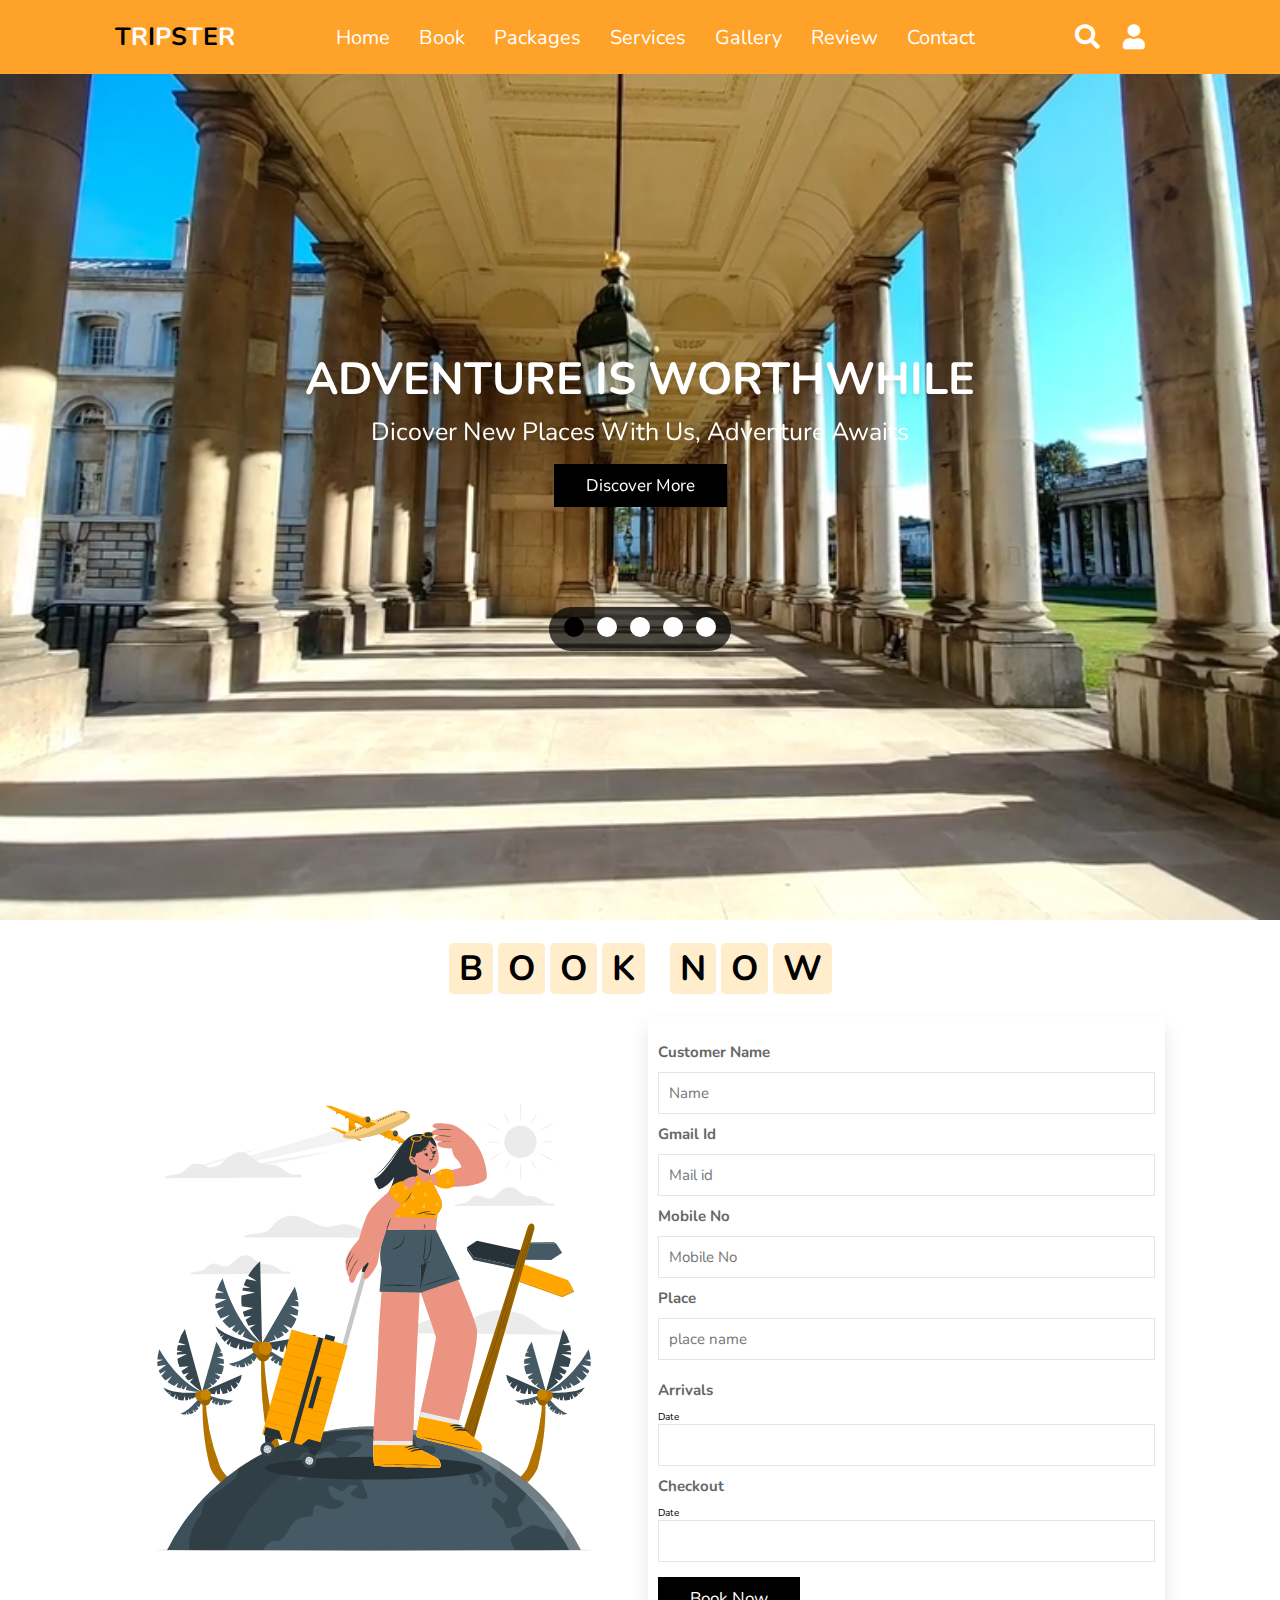
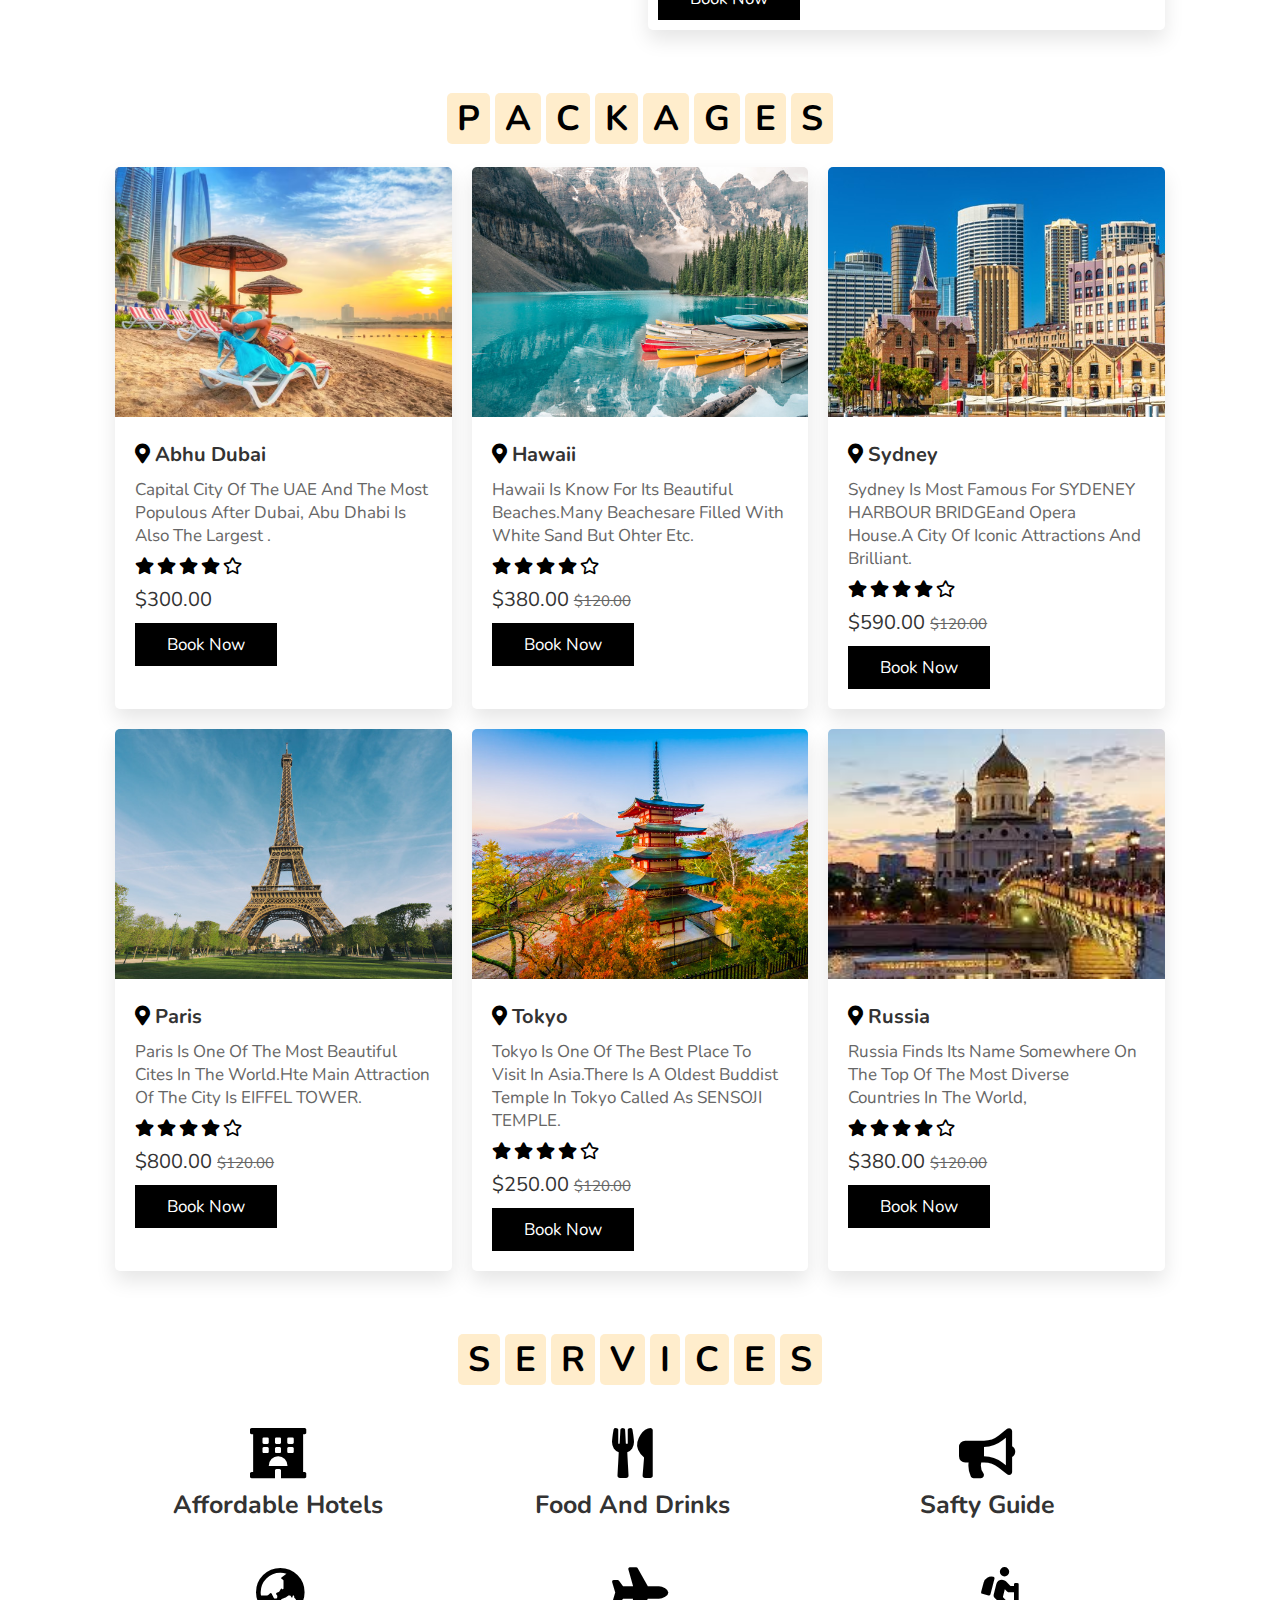
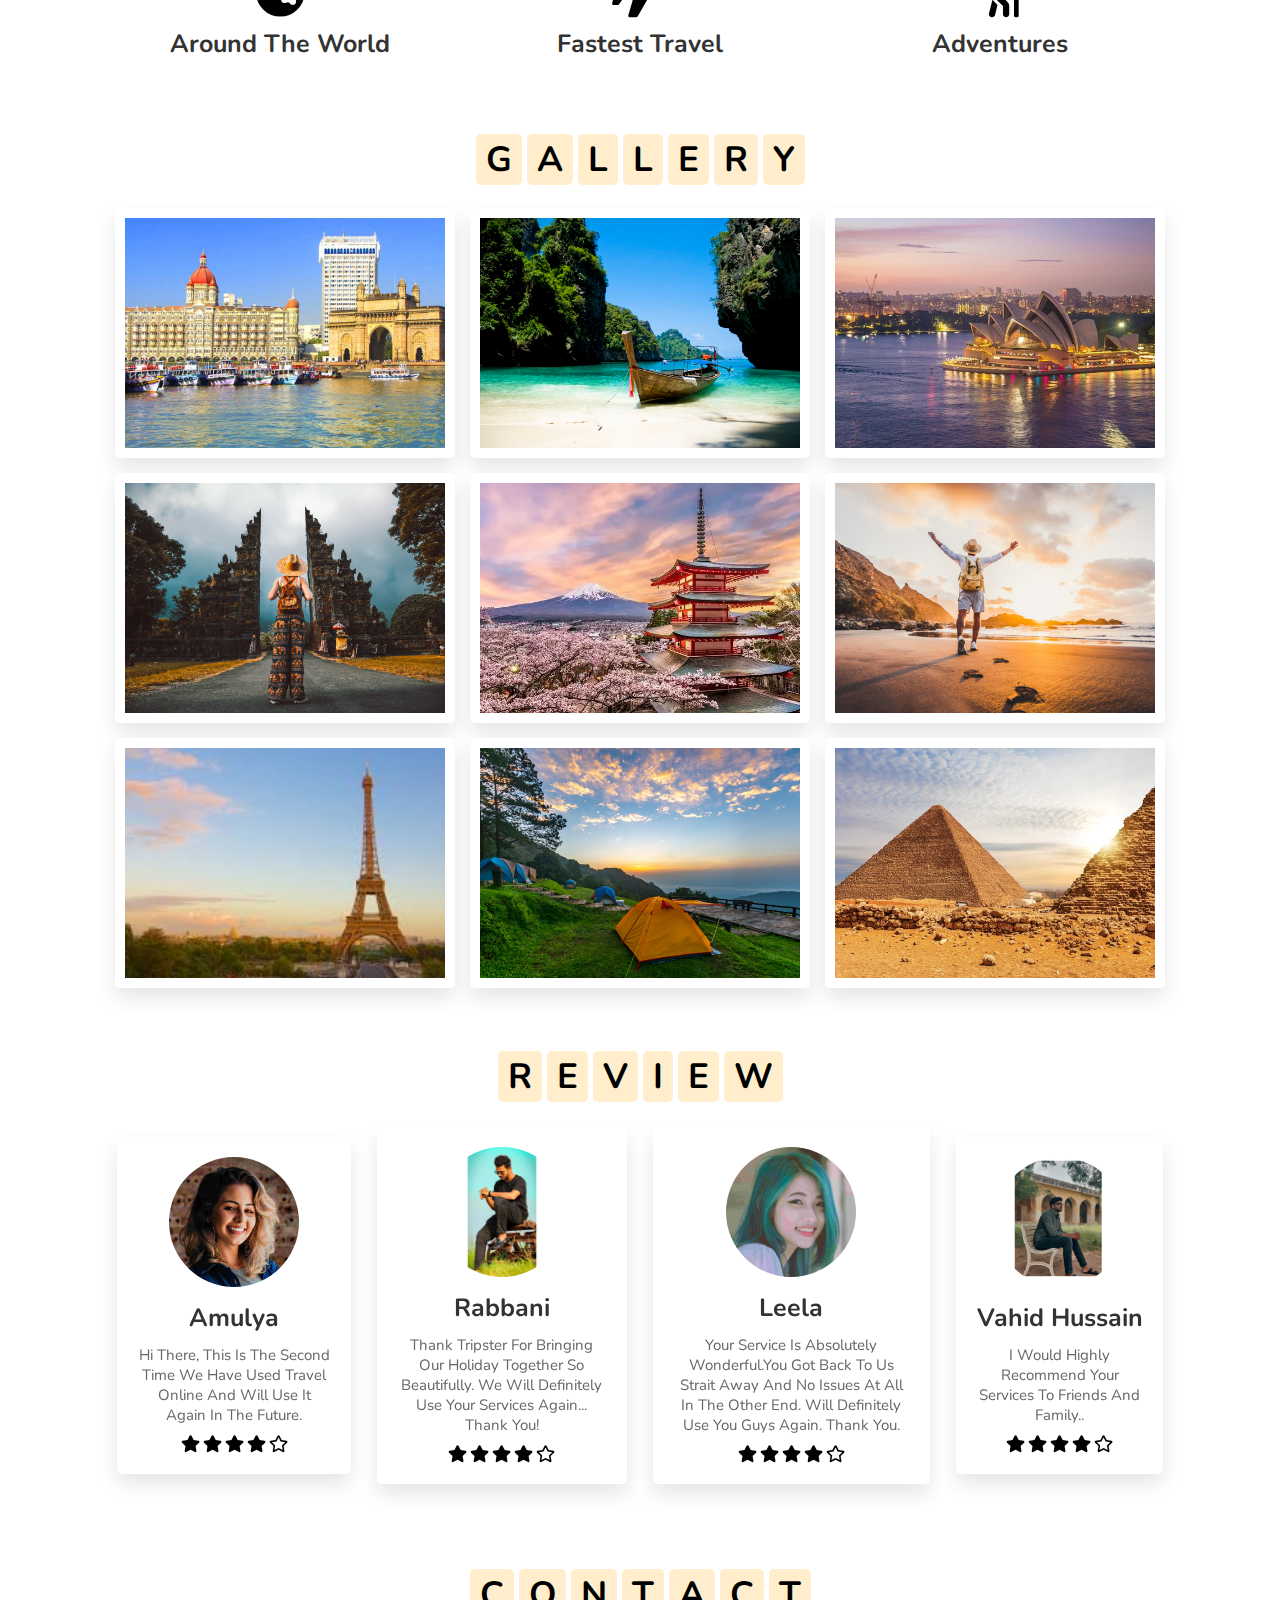
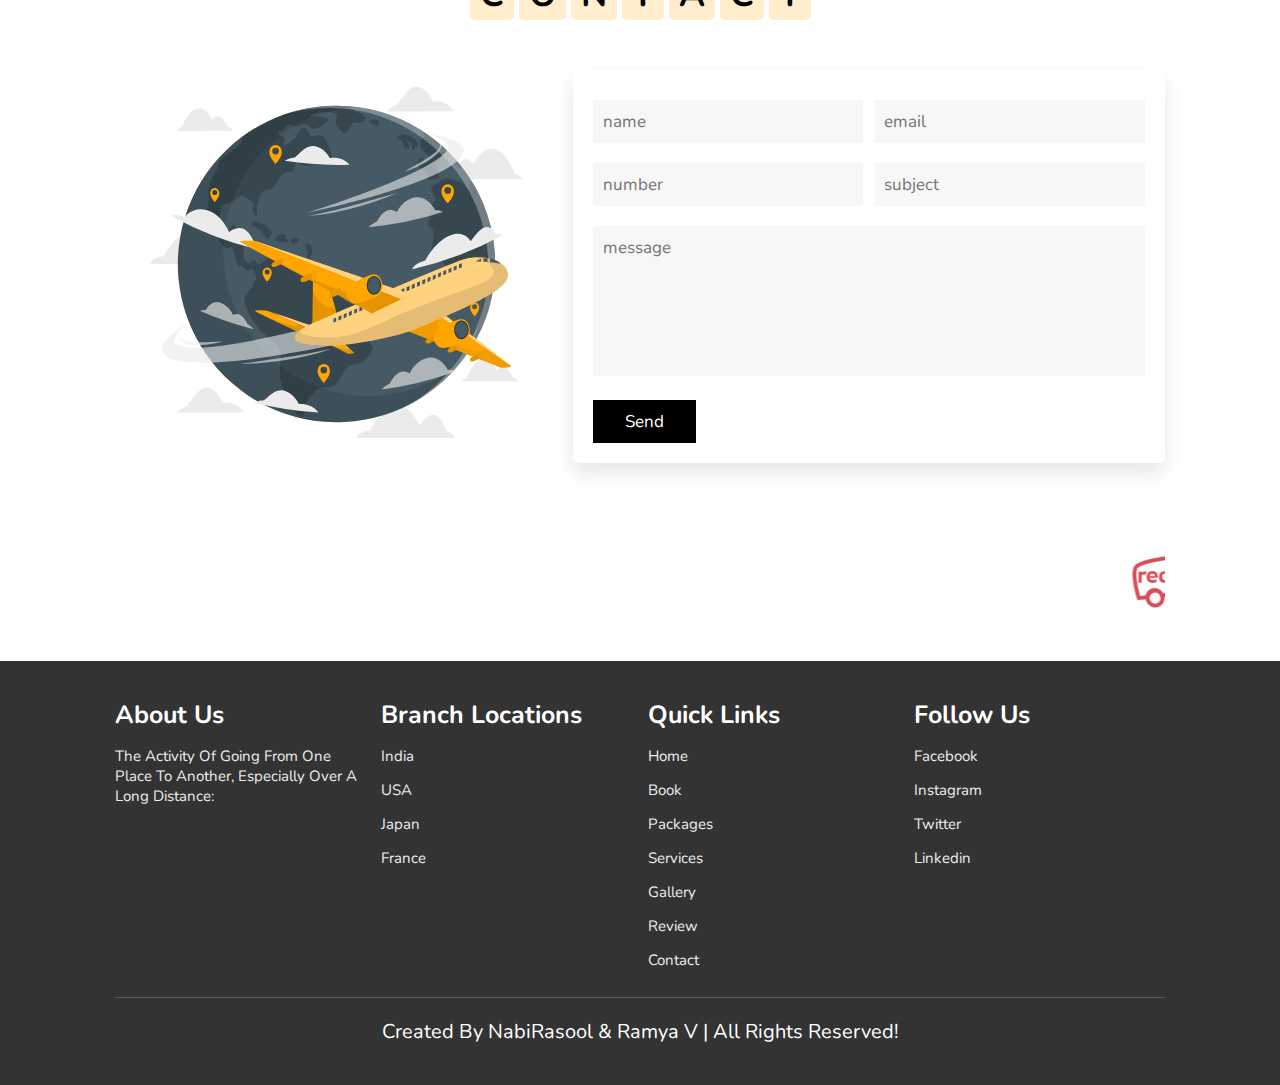
<file: index.html>
<!DOCTYPE html>
<html lang="en">
<head>
    <meta charset="UTF-8">
    <meta name="viewport" content="width=device-width, initial-scale=1.0">
    <title>complete responsive tour and travel agency website design tutorial</title>

    <link rel="stylesheet" href="https://unpkg.com/swiper/swiper-bundle.min.css" />

    <!-- font awesome cdn link  -->
    <link rel="stylesheet" href="https://cdnjs.cloudflare.com/ajax/libs/font-awesome/5.15.3/css/all.min.css">

    <!-- custom css file link  -->
    <link rel="stylesheet" href="css/style.css">

</head>
<body>
    
<div class="look"> 
<!-- header section starts  -->

<header>

    <div id="menu-bar" class="fas fa-bars"></div>

    <a href="#" class="logo"><span>T</span>R<span>I</span>P<span>S</span>T<span>E</span>R</a>

    <nav class="navbar">
        <a href="#home">home</a>
        <a href="#book">book</a>
        <a href="#packages">packages</a>
        <a href="#services">services</a>
        <a href="#gallery">gallery</a>
        <a href="#review">review</a>
        <a href="#contact">contact</a>
    </nav>

    <div class="icons">
        <i class="fas fa-search" id="search-btn"></i>
        <i class="fas fa-user" id="login-btn"></i>
    </div>

    <form action="#book" class="search-bar-container" method="get">
        <input type="search" id="search-bar" placeholder="search here...">
        <label for="search-bar" class="fas fa-search"></label>
    </form>

</header>

<!-- header section ends -->

<!-- login form container  -->






<!-- home section starts  -->

<section class="home" id="home">

    <div class="content">
        <h3>adventure is worthwhile</h3>
        <p>dicover new places with us, adventure awaits</p>
        <a href="#" class="btn">discover more</a>
    </div>

    <div class="controls">
        <span class="vid-btn active" data-src="images/vid-5.mp4"></span>
        <span class="vid-btn" data-src="images/vid-4.mp4"></span>
        <span class="vid-btn" data-src="images/vid-3.mp4"></span>
        <span class="vid-btn" data-src="images/vid-2.mp4"></span>
        <span class="vid-btn" data-src="images/vid-1.mp4"></span>
    </div>

    <div class="video-container">
        <video src="images/vid-5.mp4" id="video-slider" loop autoplay muted></video>
    </div>

</section>

<!-- home section ends -->


<!-- book section starts  -->

<section class="book" id="book">

    <h1 class="heading">
        <span>b</span>
        <span>o</span>
        <span>o</span>
        <span>k</span>
        <span class="space"></span>
        <span>n</span>
        <span>o</span>
        <span>w</span>
    </h1>

    <div class="row">

        <div class="image">
            <img src="images/book-img.svg" alt="">
        </div>

        <form
        action="https://sheetdb.io/api/v1/jwujat046hxol"
        method="POST" id="sheet1">
        
        <div class="inputBox">
          <h3>Customer Name</h3>
          <input type="text" name="data[Customer Name]" placeholder="Name">
          <h3>Gmail Id</h3>
          <input type="text" name="data[Mail Id]" placeholder="Mail id">
          <h3>Mobile No</h3>
          <input type="Number" name="data[Mobile No]" placeholder="Mobile No">
            <h3>Place</h3>
            <input type="text" name="data[Place]" placeholder="place name">
            

        </div>
        <div class="inputBox">
            
          <h3>Arrivals</h3>
          <label>date</label>
          <input name="data[Arrival]" name="date">
          <h3>Checkout</h3>
          <label>date</label>
          <input name="data[Checkout]" name="date">
        </div>

            <button type="submit" class="btn">Book Now</button>
        </form>

    </div>

</section>

<!-- book section ends -->

<!-- packages section starts  -->

<section class="packages" id="packages">

    <h1 class="heading">
        <span>p</span>
        <span>a</span>
        <span>c</span>
        <span>k</span>
        <span>a</span>
        <span>g</span>
        <span>e</span>
        <span>s</span>
    </h1>

    <div class="box-container">

        <div class="box">
            <img src="images/Dubai.avif" alt="">
            <div class="content">
                <h3> <i class="fas fa-map-marker-alt"></i> Abhu Dubai </h3>
                <p>
                  Capital city of the UAE and the most populous after Dubai, Abu Dhabi is also the largest .</p>
                <div class="stars">
                    <i class="fas fa-star"></i>
                    <i class="fas fa-star"></i>
                    <i class="fas fa-star"></i>
                    <i class="fas fa-star"></i>
                    <i class="far fa-star"></i>
                </div>
                <div class="price"> $300.00</div>
                <a href="dubai.html" class="btn">book now</a>
            </div>
        </div>

        <div class="box">
            <img src="images/p-2.jpg" alt="">
            <div class="content">
                <h3> <i class="fas fa-map-marker-alt"></i> hawaii </h3>
                <p>Hawaii is know for its beautiful beaches.Many beachesare filled with white sand but ohter etc.</p>
                <div class="stars">
                    <i class="fas fa-star"></i>
                    <i class="fas fa-star"></i>
                    <i class="fas fa-star"></i>
                    <i class="fas fa-star"></i>
                    <i class="far fa-star"></i>
                </div>
                <div class="price"> $380.00 <span>$120.00</span> </div>
                <a href="Hawai.html" class="btn">book now</a>
            </div>
        </div>

        <div class="box">
            <img src="images/p-3.jpg" alt="">
            <div class="content">
                <h3> <i class="fas fa-map-marker-alt"></i> sydney </h3>
                <p>sydney is most famous for SYDENEY HARBOUR BRIDGEand Opera House.A city of iconic attractions and brilliant.</p>
                <div class="stars">
                    <i class="fas fa-star"></i>
                    <i class="fas fa-star"></i>
                    <i class="fas fa-star"></i>
                    <i class="fas fa-star"></i>
                    <i class="far fa-star"></i>
                </div>
                <div class="price"> $590.00 <span>$120.00</span> </div>
                <a href="sydney.html" class="btn">book now</a>
            </div>
        </div>

        <div class="box">
            <img src="images/p-4.jpg" alt="">
            <div class="content">
                <h3> <i class="fas fa-map-marker-alt"></i> paris </h3>
                <p>Paris is one of the most beautiful cites in the world.hte main attraction of the city is EIFFEL TOWER.</p>
                <div class="stars">
                    <i class="fas fa-star"></i>
                    <i class="fas fa-star"></i>
                    <i class="fas fa-star"></i>
                    <i class="fas fa-star"></i>
                    <i class="far fa-star"></i>
                </div>
                <div class="price"> $800.00 <span>$120.00</span> </div>
                <a href="paris.html" class="btn">book now</a>
            </div>
        </div>

        <div class="box">
            <img src="images/p-5.jpg" alt="">
            <div class="content">
                <h3> <i class="fas fa-map-marker-alt"></i> tokyo </h3>
                <p>Tokyo is one of the best place to visit in Asia.There is a oldest Buddist temple in tokyo called as SENSOJI TEMPLE.</p>
                <div class="stars">
                    <i class="fas fa-star"></i>
                    <i class="fas fa-star"></i>
                    <i class="fas fa-star"></i>
                    <i class="fas fa-star"></i>
                    <i class="far fa-star"></i>
                </div>
                <div class="price"> $250.00 <span>$120.00</span> </div>
                <a href="Tokyo.html" class="btn">book now</a>
            </div>
        </div>

        <div class="box">
            <img src="images/russia.jfif" alt="">
            <div class="content">
                <h3> <i class="fas fa-map-marker-alt"></i> Russia </h3>
                <p>Russia finds its name somewhere on the top of the most diverse countries in the world, </p>
                <div class="stars">
                    <i class="fas fa-star"></i>
                    <i class="fas fa-star"></i>
                    <i class="fas fa-star"></i>
                    <i class="fas fa-star"></i>
                    <i class="far fa-star"></i>
                </div>
                <div class="price"> $380.00 <span>$120.00</span> </div>
                <a href="Russia.html" class="btn">book now</a>
            </div>
        </div>

    </div>

</section>

<!-- packages section ends -->

<!-- services section starts  -->

<section class="services" id="services">

    <h1 class="heading">
        <span>s</span>
        <span>e</span>
        <span>r</span>
        <span>v</span>
        <span>i</span>
        <span>c</span>
        <span>e</span>
        <span>s</span>
    </h1>

    <div class="box-container">

        <div class="box">
            <i class="fas fa-hotel"></i>
            <h3>affordable hotels</h3>
        </div>
        <br>
        <div class="box">
            <i class="fas fa-utensils"></i>
            <h3>food and drinks</h3>
        </div>
        <br>
        <div class="box">
            <i class="fas fa-bullhorn"></i>
            <h3>safty guide</h3>
        </div>
        <br>
        <div class="box">
            <i class="fas fa-globe-asia"></i>
            <h3>around the world</h3>
        </div>
        <br>
        <div class="box">
            <i class="fas fa-plane"></i>
            <h3>fastest travel</h3>
        </div>
        <br>
        <div class="box">
            <i class="fas fa-hiking"></i>
            <h3>adventures</h3>
        </div>

    </div>

</section>

<!-- services section ends -->

<!-- gallery section starts  -->

<section class="gallery" id="gallery">

    <h1 class="heading">
        <span>g</span>
        <span>a</span>
        <span>l</span>
        <span>l</span>
        <span>e</span>
        <span>r</span>
        <span>y</span>
    </h1>

    <div class="box-container">

        <div class="box">
            <img src="images/Taj.jpg" alt="">
            <div class="content">
                <h3>amazing places</h3>
                <p> Mumbai is the capital city of Maharashtra located on the west coast of the Indian peninsula.</p>
                <a href="#" class="btn">see more</a>
            </div>
        </div>
        <div class="box">
            <img src="images/g-2.jpg" alt="">
            <div class="content">
                <h3>amazing places</h3>
                <p>Hawaii is a beautiful island state surrounded by an exquisite body of water and rich in culture</p>
                <a href="https://mumbaitourism.travel/top-places-to-visit-in-mumbai" class="btn">see more</a>
            </div>
        </div>
        <div class="box">
            <img src="images/sydney.jpg" alt="">
            <div class="content">
                <h3>amazing places</h3>
                <p>Sydney is Australia’s gateway to the world. There are so many places to see in this cosmopolitan city.</p>
                <a href="https://www.bookmundi.com/t/top-places-to-visit-in-sydney" class="btn">see more</a>
            </div>
        </div>
        <div class="box">
            <img src="images/g-4.jpg" alt="">
            <div class="content">
                <h3>amazing places</h3>
                <p>A girl who goes on a lot of vacations paid for by guys and posts about it on Instagram.</p>
                <a href="https://timesofindia.indiatimes.com/travel/things-to-do/10-tips-for-girls-going-carry-on-only/articleshow/48881130.cms" class="btn">see more</a>
            </div>
        </div>
        <div class="box">
            <img src="images/tokoyo.webp" alt="">
            <div class="content">
                <h3>amazing places</h3>
                <p>Sensō-JI is Tokyo’s biggest antiquated Buddhist temple and a significant place in Tokyo.</p>
                <a href="https://traveltriangle.com/blog/places-to-visit-in-tokyo-in-summer/" class="btn">see more</a>
            </div>
        </div>
        <div class="box">
            <img src="images/g-6.jpg" alt="">
            <div class="content">
                <h3>amazing places</h3>
                <p> A man travels the world in search of what he needs… and returns home to find it. </p>
                <a href="https://www.nomadicmatt.com/travel-blogs/the-personal-meaning-of-travel/" class="btn">see more</a>
            </div>
        </div>
        <div class="box">
            <img src="images/paris.jpg" alt="" class="paris">
            <div class="content">
                <h3>amazing places</h3>
                <p>Paris is most dense with tourists during the summer months, when the weather is balmy and kids are off school.</p>
                <a href="https://santorinidave.com/best-time-to-visit-paris" class="btn">see more</a>
            </div>
        </div>
        <div class="box">
            <img src="images/g-8.jpg" alt="">
            <div class="content">
                <h3>amazing places</h3>
                <p>The act of traveling : passage. : a journey especially to a distant or unfamiliar place : tour, trip.</p>
                <a href="https://www.merriam-webster.com/dictionary/travel#:~:text=2%20of%202-,noun,often%20used%20in%20plural" class="btn">see more</a>
            </div>
        </div>
        <div class="box">
            <img src="images/g-9.jpg" alt="">
            <div class="content">
                <h3>amazing places</h3>
                <p>ancient Egypt, civilization in northeastern Africa that dates from the 4th millennium BCE.</p>
\                <a href="https://www.britannica.com/place/ancient-Egypt" class="btn">see more</a>
            </div>
        </div>

    </div>

</section>

<!-- gallery section ends -->

<!-- review section starts  -->
<section class="review" id="review">

    <h1 class="heading">
        <span>r</span>
        <span>e</span>
        <span>v</span>
        <span>i</span>
        <span>e</span>
        <span>w</span>
    </h1>


    <div class="swiper-container review-slider">


        <div class="swiper-wrapper">
            <table>
                <tr>
                    <td>
                        <div class="swiper-slide">
                            <div class="box">
                                <img src="images/pic1.png" alt="">
                                <h3>Amulya</h3>
                                <p>Hi there, this is the second time we have used travel online and will use it again in the future.</p>
                                <div class="stars">
                                    <i class="fas fa-star"></i>
                                    <i class="fas fa-star"></i>
                                    <i class="fas fa-star"></i>
                                    <i class="fas fa-star"></i>
                                    <i class="far fa-star"></i>
                                </div>
                            </div>
                        </div>
    
                        
                    </td>
                    <td></td>
                    <td></td>
                    <td></td>
                    <td></td>
                    <td></td>
                    <td></td>
                    <td></td>
                    <td></td>
                    <td></td>
                    <td></td>
                    <td></td>
                    <td></td>
                    <td>
                        <div class="swiper-slide">
                            <div class="box">
                                <img src="images/user1.jpg" alt="">
                                <h3>Rabbani</h3>
                                <p>Thank Tripster for bringing our holiday together so beautifully. We will definitely use your services again... thank you!</p>
                                <div class="stars">
                                    <i class="fas fa-star"></i>
                                    <i class="fas fa-star"></i>
                                    <i class="fas fa-star"></i>
                                    <i class="fas fa-star"></i>
                                    <i class="far fa-star"></i>
                                </div>
                            </div>
                        </div>
                    </td>
                    <td></td>
                    <td></td>
                    <td></td>
                    <td></td>
                    <td></td>
                    <td></td>
                    <td></td>
                    <td></td>
                    <td></td>
                    <td></td>
                    <td></td>
                    <td></td>
                    <td>
                        <div class="swiper-slide">
                            <div class="box">
                                <img src="images/pic3.png" alt="">
                                <h3>Leela</h3>
                                <p>Your service is absolutely wonderful.You got back to us strait away and no issues at all in the other end. Will definitely use you guys again. Thank you.</p>
                                <div class="stars">
                                    <i class="fas fa-star"></i>
                                    <i class="fas fa-star"></i>
                                    <i class="fas fa-star"></i>
                                    <i class="fas fa-star"></i>
                                    <i class="far fa-star"></i>
                                </div>
                            </div>
                        </div>
                    </td>
                    <td></td>
                    <td></td>
                    <td></td>
                    <td></td>
                    <td></td>
                    <td></td>
                    <td></td>
                    <td></td>
                    <td></td>
                    <td></td>
                    <td></td>
                    <td></td>
                    <td>
                        <div class="swiper-slide">
                            <div class="box">
                                <img src="images/88.jpeg" alt="">
                                <h3>Vahid Hussain</h3>
                                <p>I would highly recommend your services to friends and family..</p>
                                <div class="stars">
                                    <i class="fas fa-star"></i>
                                    <i class="fas fa-star"></i>
                                    <i class="fas fa-star"></i>
                                    <i class="fas fa-star"></i>
                                    <i class="far fa-star"></i>
                                </div>
                            </div>
                        </div>
            
                    </td>
                </tr>
            </table>
        </div>
    </div>
  
   

             
               
        
            
           
           
        

    

</section>

<!-- review section ends -->

<!-- contact section starts  -->

<section class="contact" id="contact">
    
    <h1 class="heading">
        <span>c</span>
        <span>o</span>
        <span>n</span>
        <span>t</span>
        <span>a</span>
        <span>c</span>
        <span>t</span>
    </h1>

    <div class="row">

        <div class="image">
            <img src="images/contact-img.svg" alt="">
        </div>

        <form
        action="https://formspree.io/f/xdojrpnl"
        method="POST"
        enctype="multipart/form-data">
        <div class="inputBox">
            <input type="text" placeholder="name" name="text"> 
            <input type="email" placeholder="email" name="Email">
        </div>
        <div class="inputBox">
            <input type="number" placeholder="number" name="number">
            <input type="text" placeholder="subject" name="text">
        </div>
        <textarea placeholder="message" name="message" id="" cols="30" rows="10"></textarea>
       <!-- your other form fields go here -->
      <button type="submit" class="btn">Send</button>
      </form>

    </div>
    
</section>

<!-- contact section ends -->

<!-- brand section  -->
<section class="brand-container">
    <marquee><div class="swiper-container brand-slider">
        <div class="swiper-wrapper">
            <table class="center">
                <tr> 
                    <td></td>
                    <td></td>
                    <td></td>
                    <td></td>
                    <td></td>
                    <td></td>
                    <td></td>
                    <td></td>
                    <td></td>
                    <td></td>
                    <td></td>
                    <td></td>
                    
                    
                    <td><div class="swiper-slide"><img src="images/redbus.png" alt="" class="pict"></div></td>
                            <td></td>
                            <td></td>
                            <td></td>
                            <td></td>
                            <td></td>
                            <td></td>
                            <td></td>
                            <td></td>
                            <td></td>
                            <td></td>
                            <td></td>
                            <td></td>
                    <td><div class="swiper-slide"><img src="images/vande bhartah.webp" alt="" class="pict"></div></td>
                    <td></td>
                    <td></td>
                    <td></td>
                    <td></td>
                    <td></td>
                    <td></td>
                    <td></td>
                    <td></td>
                    <td></td>
                    <td></td>
                    <td></td>
                    <td></td>
                    <td><div class="swiper-slide"><img src="images/Airindia.png" alt="" class="pict"></div></td>
                           <td></td>
                            <td></td>
                            <td></td>
                            <td></td>
                            <td></td>
                            <td></td>
                            <td></td>
                            <td></td>
                            <td></td>
                            <td></td>
                            <td></td>
                            <td></td>
                    <td><div class="swiper-slide"><img src="images/abhibus.jpg" alt="" class="pict-a"></div></td>
                </tr>
            </table>
        </div>
    </div>
       
   
  </marquee>


 

</section>



<!-- footer section  -->

<section class="footer">

    <div class="box-container">

        <div class="box">
            <h3>about us</h3>
            <p>the activity of going from one place to another, especially over a long distance:</p>
        </div>
        <div class="box">
            <h3>branch locations</h3>
            <a href="#">india</a>
            <a href="#">USA</a>
            <a href="#">japan</a>
            <a href="#">france</a>
        </div>
        <div class="box">
            <h3>quick links</h3>
            <a href="#">home</a>
            <a href="#">book</a>
            <a href="#">packages</a>
            <a href="#">services</a>
            <a href="#">gallery</a>
            <a href="#">review</a>
            <a href="#">contact</a>
        </div>
        <div class="box">
            <h3>follow us</h3>
            <a href="https://www.facebook.com/profile.php?id=100086929164848">facebook</a>
            <a href="https://www.instagram.com/calc.technologies/">instagram</a>
            <a href="https://twitter.com/calctechsocial">twitter</a>
            <a href="https://www.linkedin.com/in/calc-technologies-b2649b1a7">linkedin</a>
        </div>
 

    </div>

    <h1 class="credit"> created by  NabiRasool & Ramya V | all rights reserved! </h1>

</section>
















<script src="https://unpkg.com/swiper/swiper-bundle.min.js"></script>

<!-- custom js file link  -->
<script src="script.js"></script>

</body>
<script>
  var form = document.getElementById('sheet1');
  form.addEventListener("submit", e => {
    e.preventDefault();
    fetch(form.action, {
        method : "POST",
        body: new FormData(document.getElementById("sheet1")),
    }).then(
        response => response.json()
    ).then((html) => {
      // you can put any JS code here
      alert('success')
    });
  });
</script>
 <!--Start of Tawk.to Script-->
 <script type="text/javascript">
  var Tawk_API=Tawk_API||{}, Tawk_LoadStart=new Date();
  (function(){
  var s1=document.createElement("script"),s0=document.getElementsByTagName("script")[0];
  s1.async=true;
  s1.src='https://embed.tawk.to/63cf9cc9c2f1ac1e202f4ab3/1gnhfou7n';
  s1.charset='UTF-8';
  s1.setAttribute('crossorigin','*');
  s0.parentNode.insertBefore(s1,s0);
  })();
  </script>
  <!--End of Tawk.to Script-->
</div>
</html>
</file>
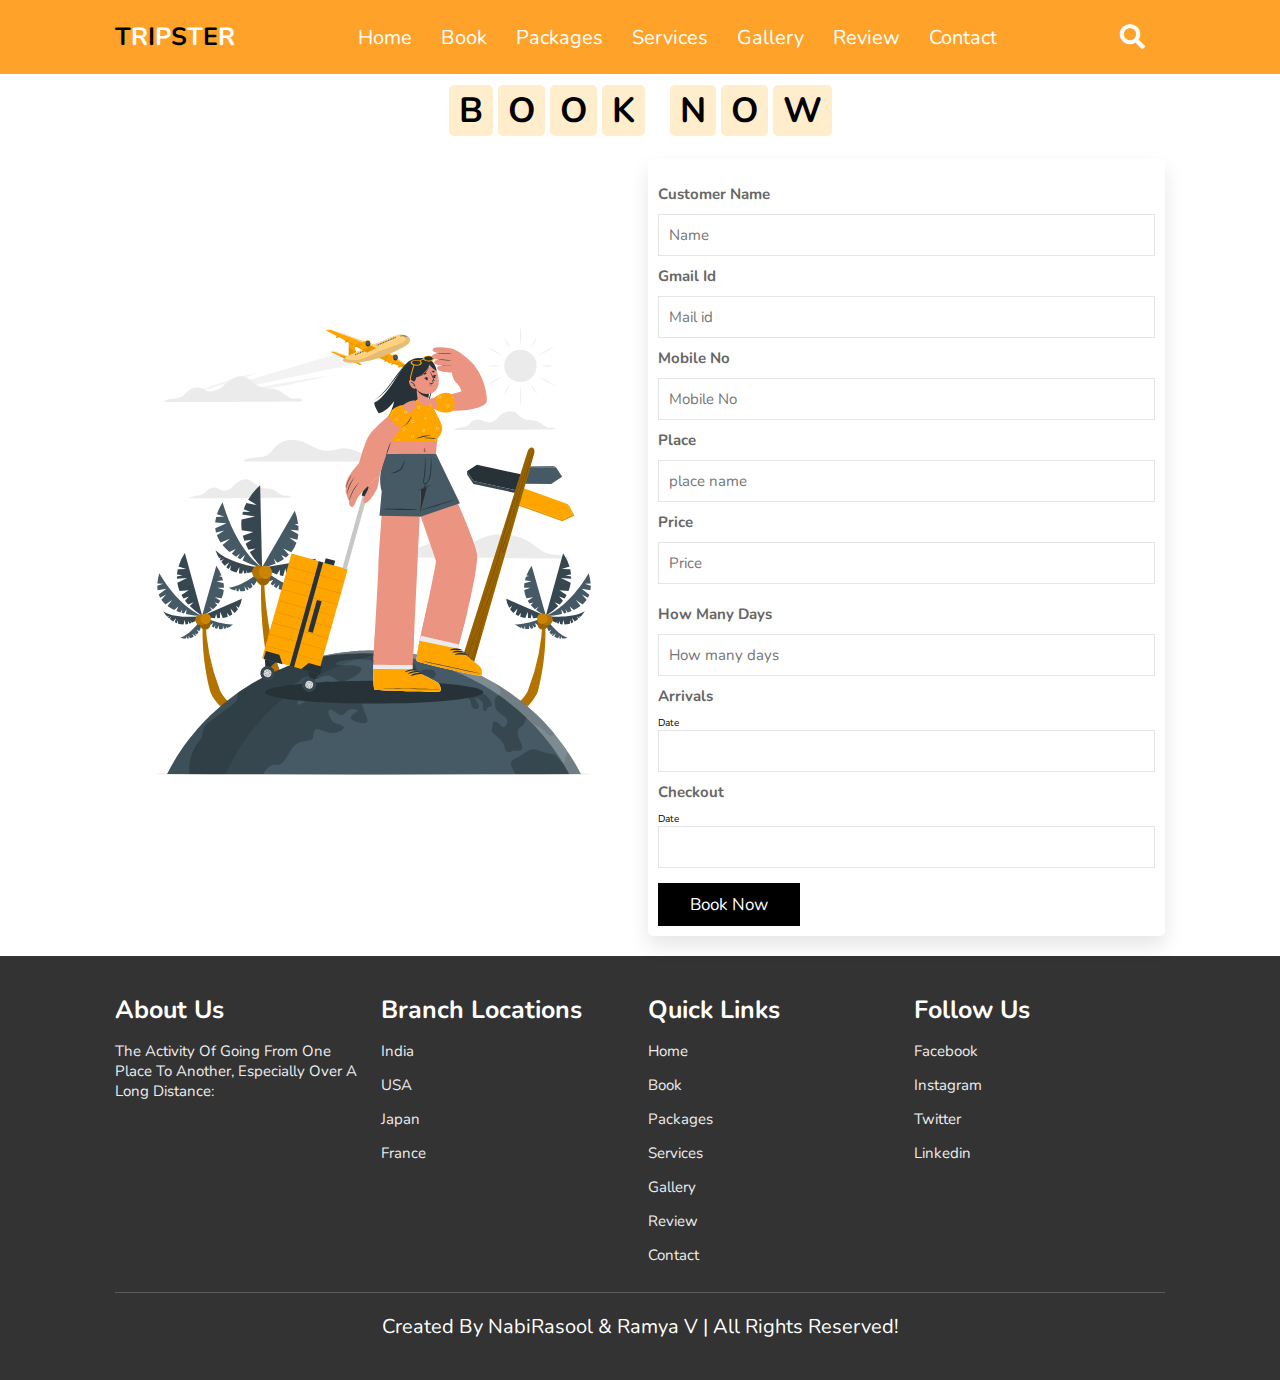
<file: booking.html>
<!DOCTYPE html>
<html lang="en">
<head>
    <meta charset="UTF-8">
    <meta name="viewport" content="width=device-width, initial-scale=1.0">
    <title>complete responsive tour and travel agency website design tutorial</title>

    <link rel="stylesheet" href="https://unpkg.com/swiper/swiper-bundle.min.css" />

    <!-- font awesome cdn link  -->
    <link rel="stylesheet" href="https://cdnjs.cloudflare.com/ajax/libs/font-awesome/5.15.3/css/all.min.css">

    <!-- custom css file link  -->
    <link rel="stylesheet" href="css/style.css">

</head>
<body>
    
<div class="look"> 
<!-- header section starts  -->

<header>

    <div id="menu-bar" class="fas fa-bars"></div>

    <a href="#" class="logo"><span>T</span>R<span>I</span>P<span>S</span>T<span>E</span>R</a>

   <nav class="navbar">
            <a href="index.html">home</a>
            <a href="index.html">book</a>
            <a href="index.html">packages</a>
            <a href="index.html">services</a>
            <a href="index.html">gallery</a>
            <a href="index.html">review</a>
            <a href="index.html">contact</a>
        </nav>

    <div class="icons">
        <i class="fas fa-search" id="search-btn"></i>
    </div>

    <form action="#book" class="search-bar-container" method="get">
        <input type="search" id="search-bar" placeholder="search here...">
        <label for="search-bar" class="fas fa-search"></label>
    </form>

</header>

<!-- header section ends -->
<br>
<br>
<br>
<!-- book section starts  -->

<section class="book" id="book">

    <h1 class="heading">
        <span>b</span>
        <span>o</span>
        <span>o</span>
        <span>k</span>
        <span class="space"></span>
        <span>n</span>
        <span>o</span>
        <span>w</span>
    </h1>

    <div class="row">

        <div class="image">
            <img src="images/book-img.svg" alt="">
        </div>

       <form
        action="https://sheetdb.io/api/v1/jwujat046hxol"
        method="POST" id="sheet1">
        
        <div class="inputBox">
          <h3>Customer Name</h3>
          <input type="text" name="data[Customer Name]" placeholder="Name">
          <h3>Gmail Id</h3>
          <input type="text" name="data[Mail Id]" placeholder="Mail id">
          <h3>Mobile No</h3>
          <input type="Number" name="data[Mobile No]" placeholder="Mobile No">
            <h3>Place</h3>
            <input type="text" name="data[Place]" placeholder="place name">
            <h3>Price</h3>
            <input type="currency
            " name="data[Price]" placeholder="Price">

        </div>
        <div class="inputBox">
            <h3>how many days</h3>
            <input type="number" name="data[How Many days]" placeholder="How many days">
          <h3>Arrivals</h3>
          <label>date</label>
          <input name="data[Arrival]" name="date">
          <h3>Checkout</h3>
          <label>date</label>
          <input name="data[Checkout]" name="date">
        </div>

            <button type="submit" class="btn">Book Now</button>
        </form>

    </div>

</section>

<!-- book section ends -->
      <!-- footer section  -->

      <section class="footer">

        <div class="box-container">
    
            <div class="box">
                <h3>about us</h3>
                <p>the activity of going from one place to another, especially over a long distance:</p>
            </div>
            <div class="box">
                <h3>branch locations</h3>
                <a href="#">india</a>
                <a href="#">USA</a>
                <a href="#">japan</a>
                <a href="#">france</a>
            </div>
            <div class="box">
                <h3>quick links</h3>
                <a href="#">home</a>
                <a href="#">book</a>
                <a href="#">packages</a>
                <a href="#">services</a>
                <a href="#">gallery</a>
                <a href="#">review</a>
                <a href="#">contact</a>
            </div>
            <div class="box">
                <h3>follow us</h3>
                <a href="https://www.facebook.com/profile.php?id=100086929164848">facebook</a>
                <a href="https://www.instagram.com/calc.technologies/">instagram</a>
                <a href="https://twitter.com/calctechsocial">twitter</a>
                <a href="https://www.linkedin.com/in/calc-technologies-b2649b1a7">linkedin</a>
            </div>
     
    
        </div>
    
        <h1 class="credit"> created by  NabiRasool & Ramya V | all rights reserved! </h1>
    
    </section>
</body>
</html>
</file>
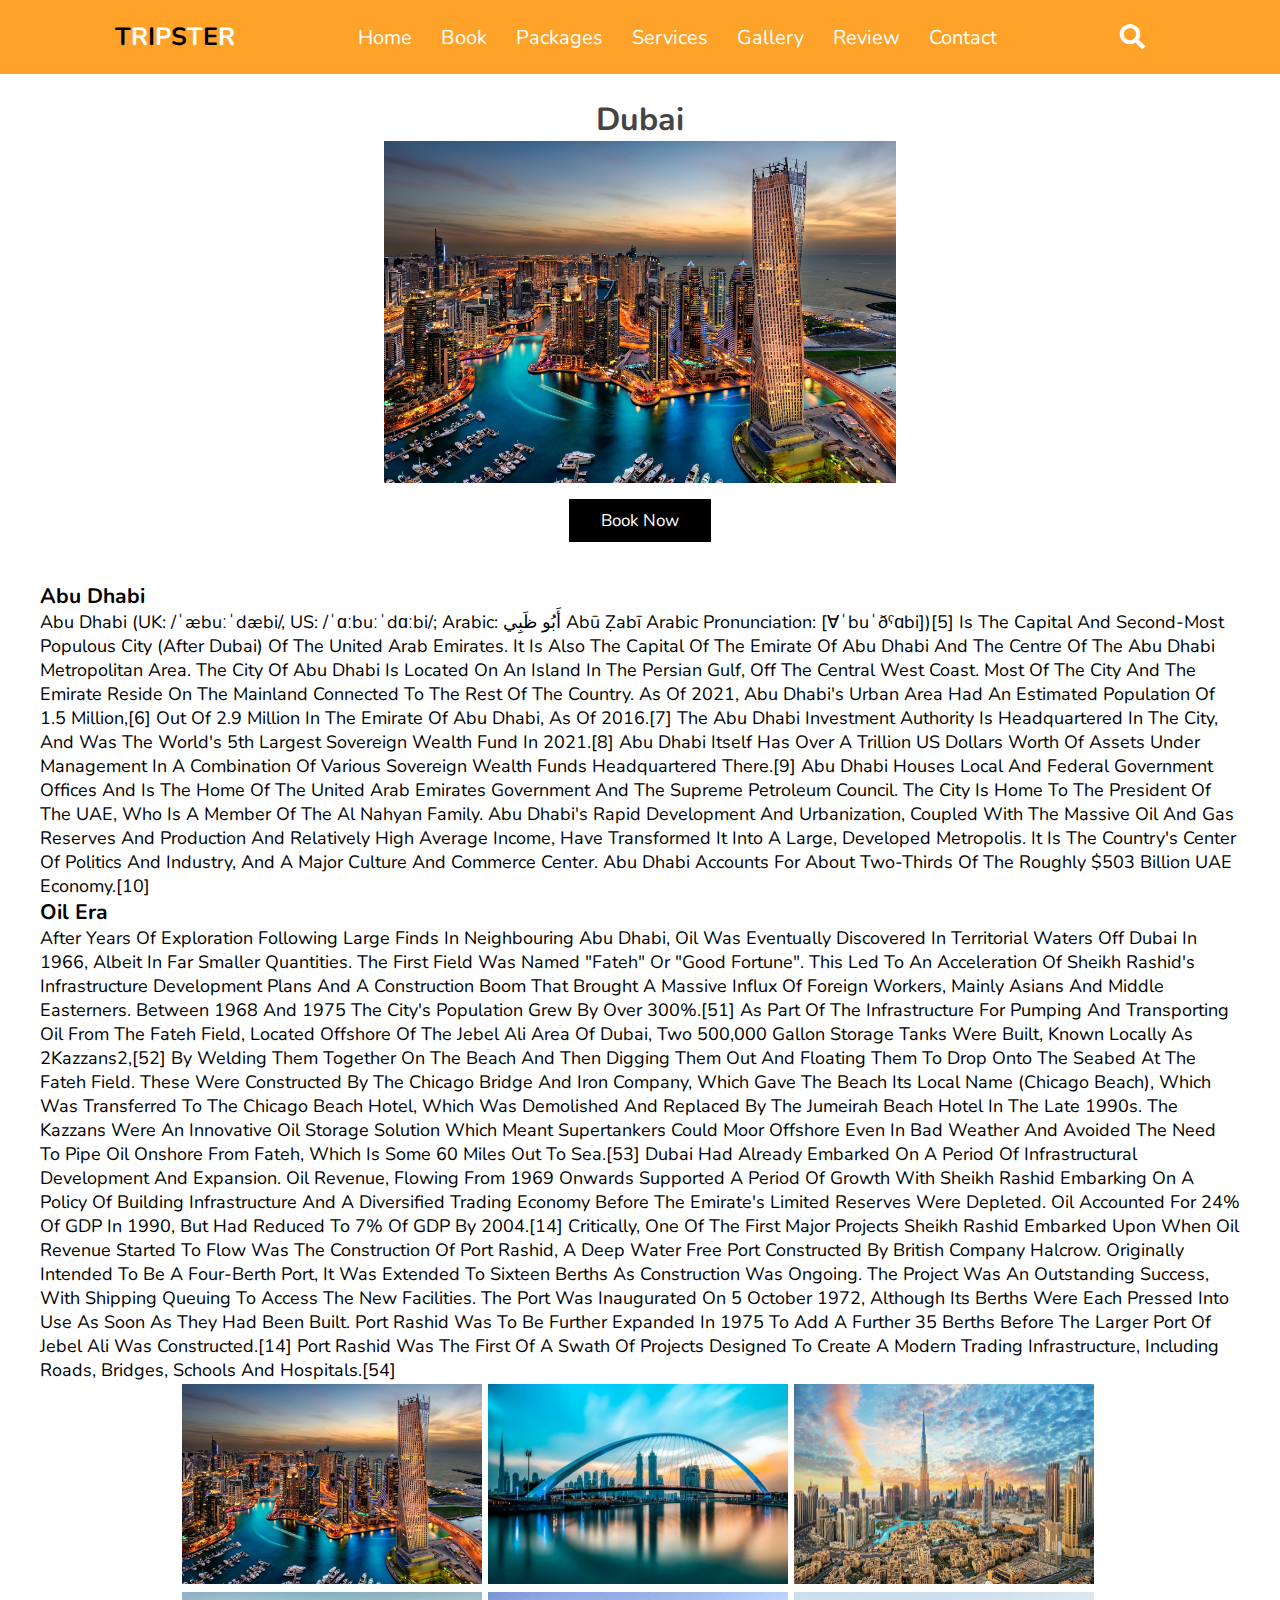
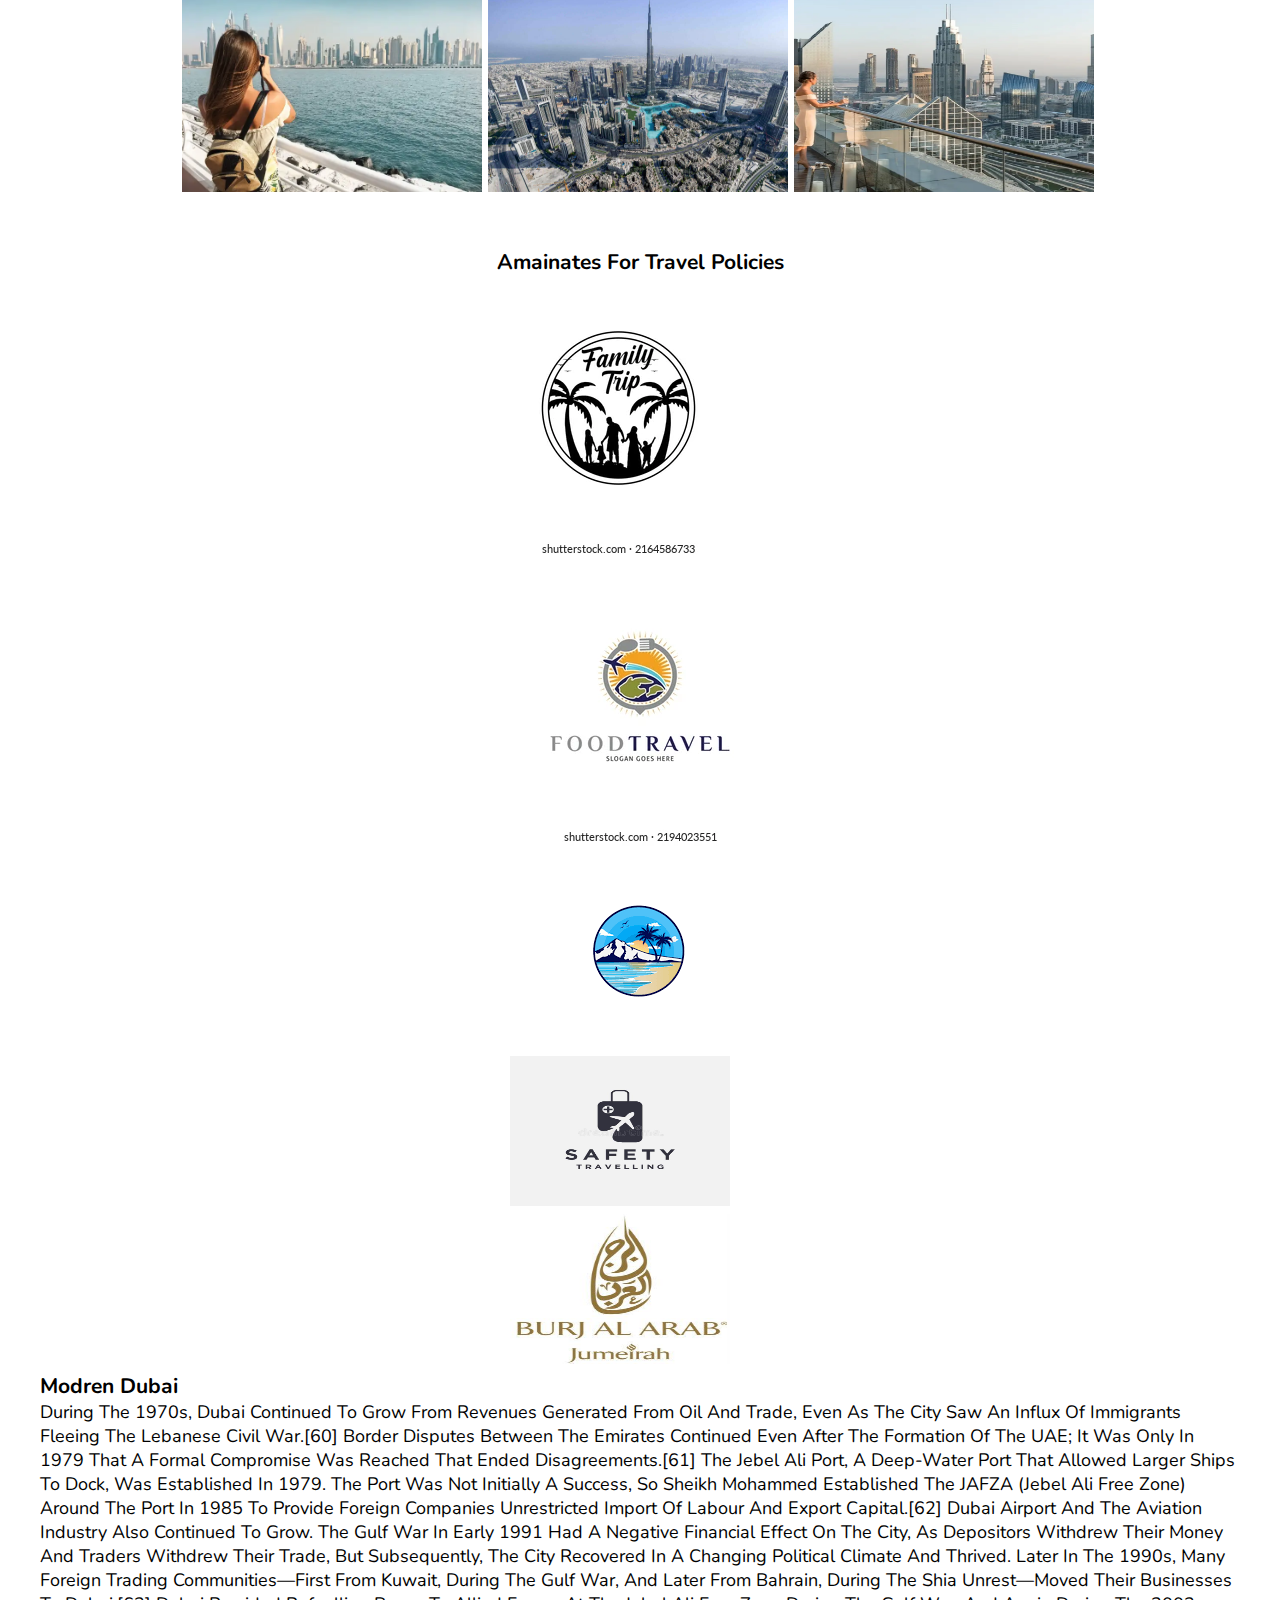
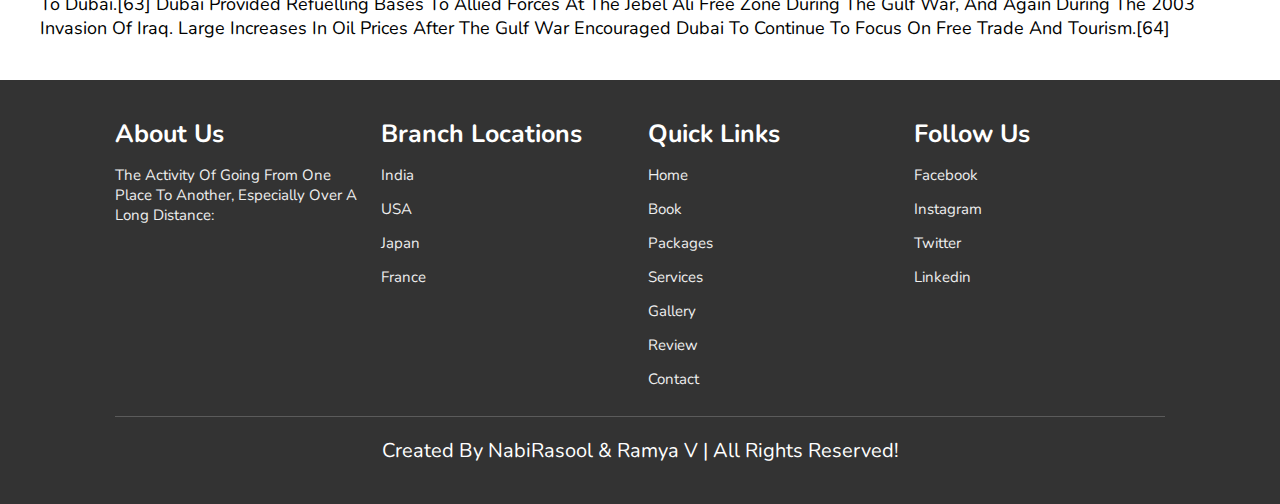
<file: dubai.html>
<!DOCTYPE html>
<html lang="en">
    <head>
        <meta charset="UTF-8">
        <meta name="viewport" content="width=device-width, initial-scale=1.0">
        <title>complete responsive tour and travel agency website design tutorial</title>
    
        <link rel="stylesheet" href="https://unpkg.com/swiper/swiper-bundle.min.css" />
    
        <!-- font awesome cdn link  -->
        <link rel="stylesheet" href="https://cdnjs.cloudflare.com/ajax/libs/font-awesome/5.15.3/css/all.min.css">
    
        <!-- custom css file link  -->
        <link rel="stylesheet" href="css/style.css">
    
    </head>
    <body>
        
    <div class="look"> 
    <!-- header section starts  -->
    
    <header>
    
        <div id="menu-bar" class="fas fa-bars"></div>
    
        <a href="#" class="logo"><span>T</span>R<span>I</span>P<span>S</span>T<span>E</span>R</a>
    
        <nav class="navbar">
            <a href="index.html">home</a>
            <a href="index.html">book</a>
            <a href="index.html">packages</a>
            <a href="index.html">services</a>
            <a href="index.html">gallery</a>
            <a href="index.html">review</a>
            <a href="index.html">contact</a>
        </nav>
    
        <div class="icons">
            <i class="fas fa-search" id="search-btn"></i>
        </div>
    
        <form action="#book" class="search-bar-container" method="get">
            <input type="search" id="search-bar" placeholder="search here...">
            <label for="search-bar" class="fas fa-search"></label>
        </form>
    
    </header>
    </div>
    <br>
    <br>
    <br>
    <br>
    <br>
    <br>
    <br>
    <center>

        <div class="travel">
            <h1><u>Dubai</u></h1>
            <img src="images/12.avif" class="image-hawai">
        </div>
        <a href="booking.html" class="btn">book now</a>
    </center>
    <div class="text">
        <h3>Abu Dhabi</h3>
        <p>Abu Dhabi (UK: /ˈæbuːˈdæbi/, US: /ˈɑːbuːˈdɑːbi/; Arabic: أَبُو ظَبِي Abū Ẓabī Arabic pronunciation: [ɐˈbuˈðˤɑbi])[5] is the capital and second-most populous city (after Dubai) of the United Arab Emirates. It is also the capital of the Emirate of Abu Dhabi and the centre of the Abu Dhabi Metropolitan Area.

            The city of Abu Dhabi is located on an island in the Persian Gulf, off the Central West Coast. Most of the city and the Emirate reside on the mainland connected to the rest of the country. As of 2021, Abu Dhabi's urban area had an estimated population of 1.5 million,[6] out of 2.9 million in the emirate of Abu Dhabi, as of 2016.[7] The Abu Dhabi Investment Authority is headquartered in the city, and was the world's 5th largest sovereign wealth fund in 2021.[8] Abu Dhabi itself has over a trillion US dollars worth of assets under management in a combination of various sovereign wealth funds headquartered there.[9]
            
            Abu Dhabi houses local and federal government offices and is the home of the United Arab Emirates Government and the Supreme Petroleum Council. The city is home to the President of the UAE, who is a member of the Al Nahyan family. Abu Dhabi's rapid development and urbanization, coupled with the massive oil and gas reserves and production and relatively high average income, have transformed it into a large, developed metropolis. It is the country's center of politics and industry, and a major culture and commerce center. Abu Dhabi accounts for about two-thirds of the roughly $503 billion UAE economy.[10]
        </p>
        <h3>Oil era</h3>
        <p>After years of exploration following large finds in neighbouring Abu Dhabi, oil was eventually discovered in territorial waters off Dubai in 1966, albeit in far smaller quantities. The first field was named "Fateh" or "good fortune". This led to an acceleration of Sheikh Rashid's infrastructure development plans and a construction boom that brought a massive influx of foreign workers, mainly Asians and Middle easterners. Between 1968 and 1975 the city's population grew by over 300%.[51]

            As part of the infrastructure for pumping and transporting oil from the Fateh field, located offshore of the Jebel Ali area of Dubai, two 500,000 gallon storage tanks were built, known locally as 2Kazzans2,[52] by welding them together on the beach and then digging them out and floating them to drop onto the seabed at the Fateh field. These were constructed by the Chicago Bridge and Iron Company, which gave the beach its local name (Chicago Beach), which was transferred to the Chicago Beach Hotel, which was demolished and replaced by the Jumeirah Beach Hotel in the late 1990s. The Kazzans were an innovative oil storage solution which meant supertankers could moor offshore even in bad weather and avoided the need to pipe oil onshore from Fateh, which is some 60 miles out to sea.[53]
            
            Dubai had already embarked on a period of infrastructural development and expansion. Oil revenue, flowing from 1969 onwards supported a period of growth with Sheikh Rashid embarking on a policy of building infrastructure and a diversified trading economy before the emirate's limited reserves were depleted. Oil accounted for 24% of GDP in 1990, but had reduced to 7% of GDP by 2004.[14]
            
            Critically, one of the first major projects Sheikh Rashid embarked upon when oil revenue started to flow was the construction of Port Rashid, a deep water free port constructed by British company Halcrow. Originally intended to be a four-berth port, it was extended to sixteen berths as construction was ongoing. The project was an outstanding success, with shipping queuing to access the new facilities. The port was inaugurated on 5 October 1972, although its berths were each pressed into use as soon as they had been built. Port Rashid was to be further expanded in 1975 to add a further 35 berths before the larger port of Jebel Ali was constructed.[14]
            
            Port Rashid was the first of a swath of projects designed to create a modern trading infrastructure, including roads, bridges, schools and hospitals.[54]
        </p>
        <center>
            <table>
                <tr>
                    <td><img src="images/12.avif"  height="200px" width="300px"></td>
                    <td></td>
                    <td></td>
                    <td><img src="images/13.jpg" height="200px" width="300px" ></td>
                    <td></td>
                    <td></td>
                    <td><img src="images/14.jpg" height="200px" width="300px" ></td>
                    <td></td>
                    <td></td>
                    <tr>
                        <td><img src="images/15.jpg" height="200px" width="300px" ></td>
                        <td></td>
                        <td></td>
                        <td><img src="images/16.jpg" height="200px" width="300px" ></td>
                        <td></td>
                        <td></td>
                       <td><img src="images/17.jpg" height="200px" width="300px" ></td>
                    </tr>
                </tr>
            </table>
        </center>
        <br>
        <br>
        <h3 class="good">Amainates for travel policies</h3>
        <center>
            
        <table>
            <tr>
                <td><img src="images/family.webp" alt="" class="image1"></td>
            </tr>
            <tr>
                <td><img src="images/food2.webp" alt="" class="image1"></td>

            </tr>
            <tr>
                <td><img src="images/culture.png" alt="" class="image1"></td>
            </tr>
            <tr>
                <td><img src="images/safety2.jpg" height="150px" width="220px"></td>
            </tr>
            <tr>
                <td><img src="images/hotel.jpg" height="150px" width="220px"></td>
            </tr>
        </table>
        </center>
        <h3>Modren Dubai</h3>
        <p>During the 1970s, Dubai continued to grow from revenues generated from oil and trade, even as the city saw an influx of immigrants fleeing the Lebanese civil war.[60] Border disputes between the emirates continued even after the formation of the UAE; it was only in 1979 that a formal compromise was reached that ended disagreements.[61] The Jebel Ali port, a deep-water port that allowed larger ships to dock, was established in 1979. The port was not initially a success, so Sheikh Mohammed established the JAFZA (Jebel Ali Free Zone) around the port in 1985 to provide foreign companies unrestricted import of labour and export capital.[62] Dubai airport and the aviation industry also continued to grow.

            The Gulf War in early 1991 had a negative financial effect on the city, as depositors withdrew their money and traders withdrew their trade, but subsequently, the city recovered in a changing political climate and thrived. Later in the 1990s, many foreign trading communities—first from Kuwait, during the Gulf War, and later from Bahrain, during the Shia unrest—moved their businesses to Dubai.[63] Dubai provided refuelling bases to allied forces at the Jebel Ali Free Zone during the Gulf War, and again during the 2003 Invasion of Iraq. Large increases in oil prices after the Gulf War encouraged Dubai to continue to focus on free trade and tourism.[64]</p>
    </div>
    <!-- footer section  -->

<section class="footer">

    <div class="box-container">

        <div class="box">
            <h3>about us</h3>
            <p>the activity of going from one place to another, especially over a long distance:</p>
        </div>
        <div class="box">
            <h3>branch locations</h3>
            <a href="#">india</a>
            <a href="#">USA</a>
            <a href="#">japan</a>
            <a href="#">france</a>
        </div>
        <div class="box">
            <h3>quick links</h3>
            <a href="#">home</a>
            <a href="#">book</a>
            <a href="#">packages</a>
            <a href="#">services</a>
            <a href="#">gallery</a>
            <a href="#">review</a>
            <a href="#">contact</a>
        </div>
        <div class="box">
            <h3>follow us</h3>
            <a href="https://www.facebook.com/profile.php?id=100086929164848">facebook</a>
            <a href="https://www.instagram.com/calc.technologies/">instagram</a>
            <a href="https://twitter.com/calctechsocial">twitter</a>
            <a href="https://www.linkedin.com/in/calc-technologies-b2649b1a7">linkedin</a>
        </div>
 

    </div>

    <h1 class="credit"> created by  NabiRasool & Ramya V | all rights reserved! </h1>

</section>
</body>
</html>
</file>
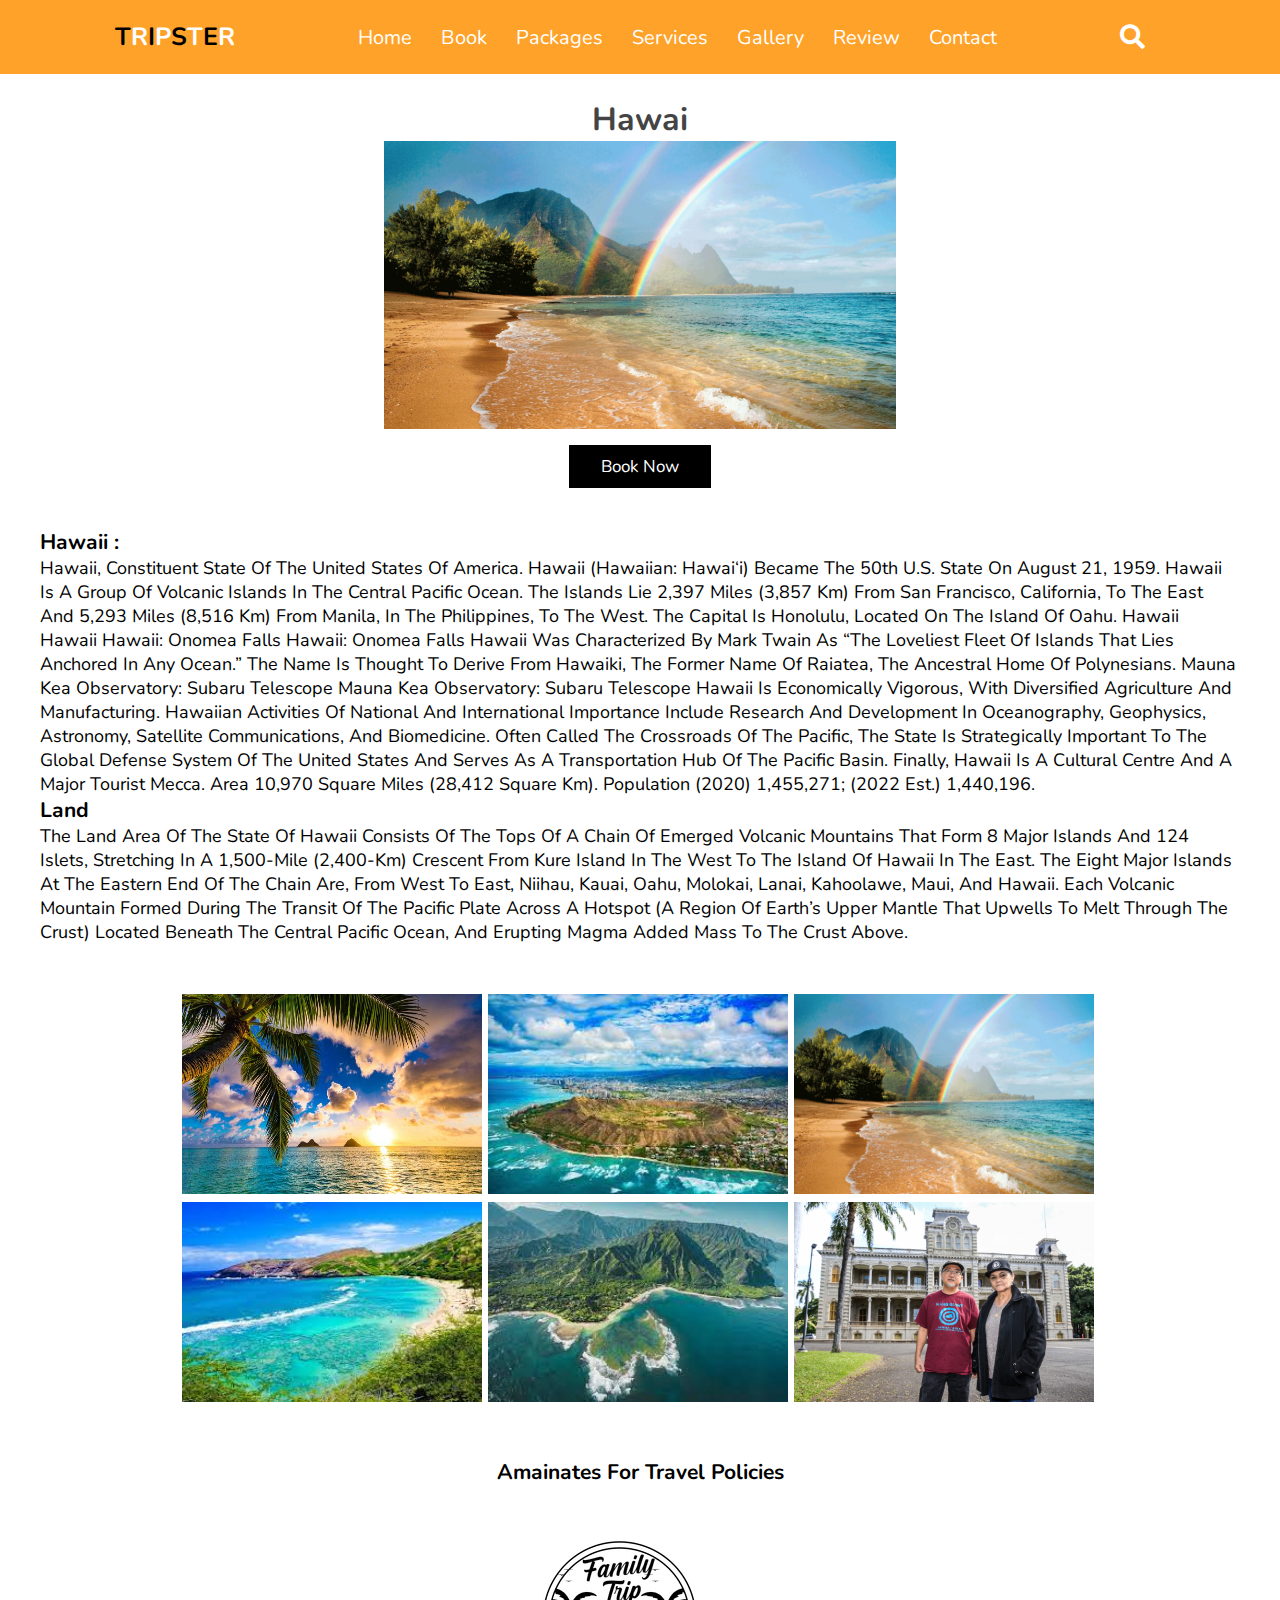
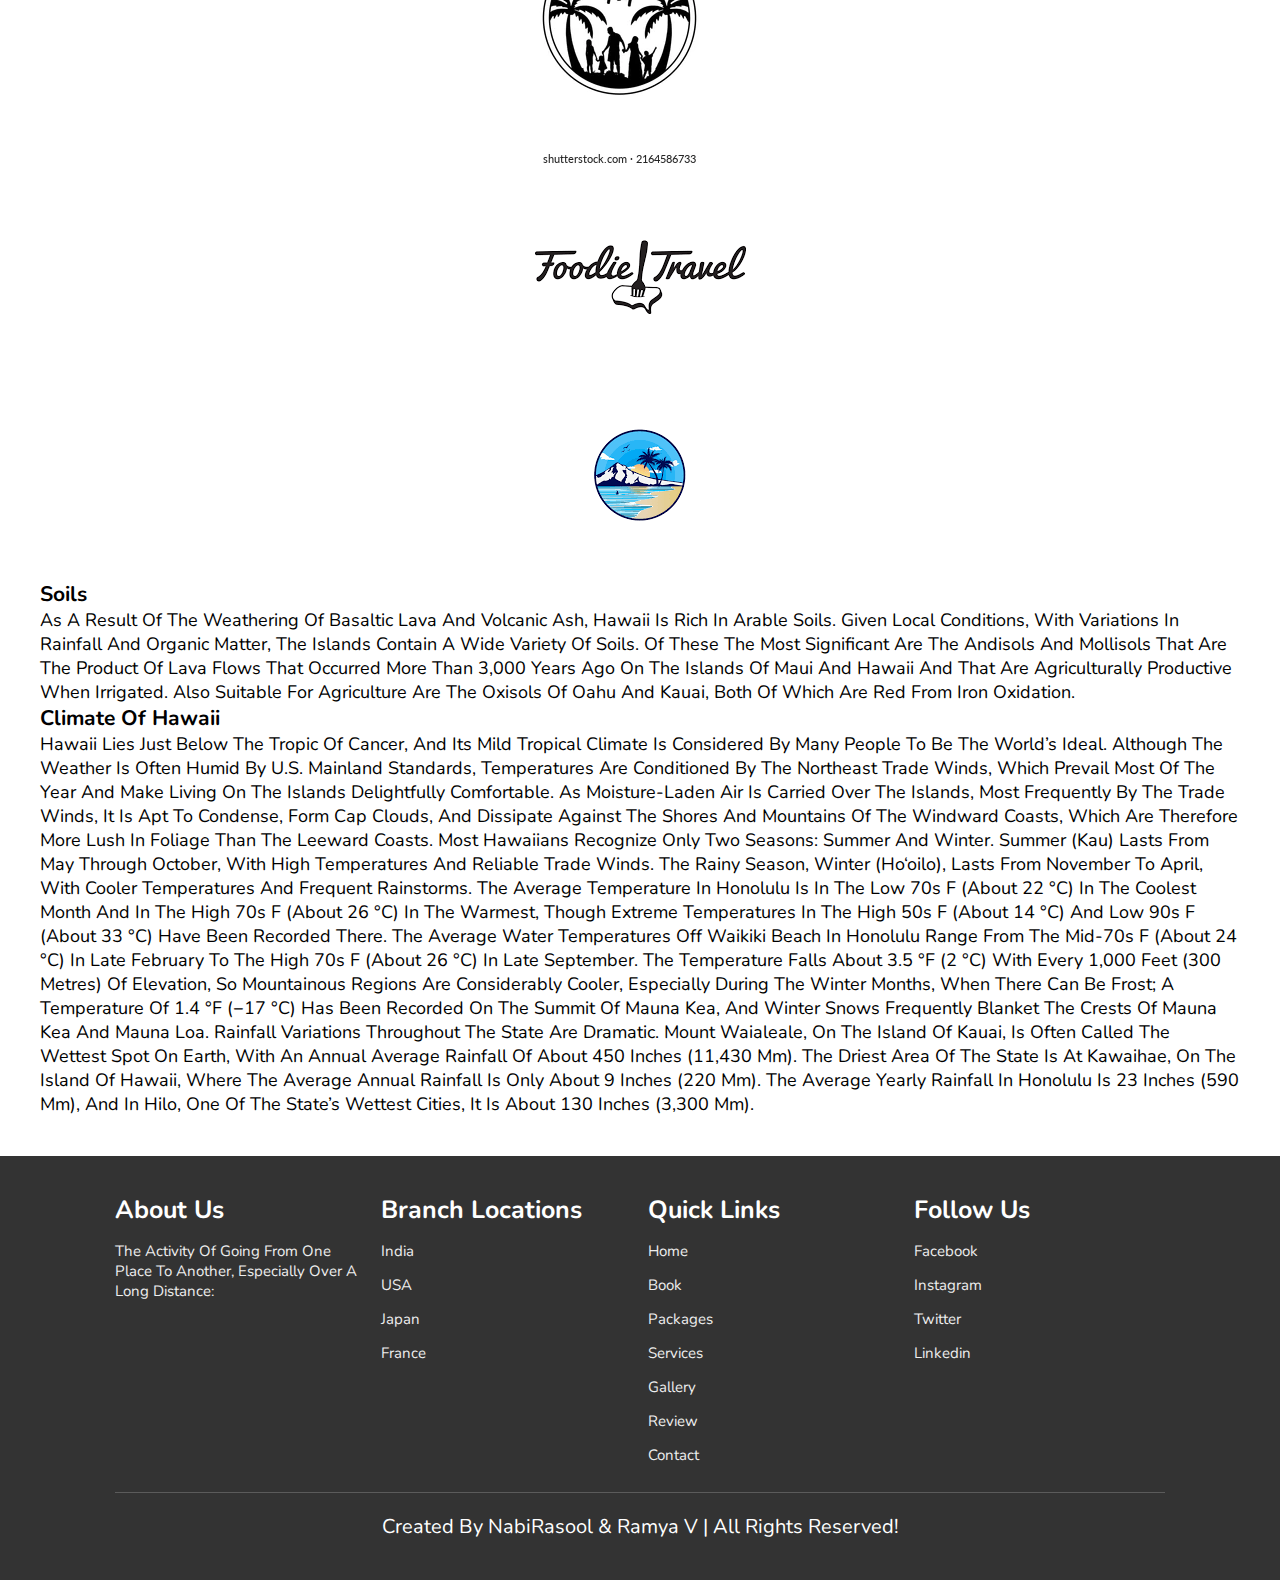
<file: Hawai.html>
<!DOCTYPE html>
<html lang="en">
    <head>
        <meta charset="UTF-8">
        <meta name="viewport" content="width=device-width, initial-scale=1.0">
        <title>complete responsive tour and travel agency website design tutorial</title>
    
        <link rel="stylesheet" href="https://unpkg.com/swiper/swiper-bundle.min.css" />
    
        <!-- font awesome cdn link  -->
        <link rel="stylesheet" href="https://cdnjs.cloudflare.com/ajax/libs/font-awesome/5.15.3/css/all.min.css">
    
        <!-- custom css file link  -->
        <link rel="stylesheet" href="css/style.css">
    
    </head>
    <body>
        
    <div class="look"> 
    <!-- header section starts  -->
    
    <header>
    
        <div id="menu-bar" class="fas fa-bars"></div>
    
        <a href="#" class="logo"><span>T</span>R<span>I</span>P<span>S</span>T<span>E</span>R</a>
    
        <nav class="navbar">
            <a href="index.html">home</a>
            <a href="index.html">book</a>
            <a href="index.html">packages</a>
            <a href="index.html">services</a>
            <a href="index.html">gallery</a>
            <a href="index.html">review</a>
            <a href="index.html">contact</a>
        </nav>
    
        <div class="icons">
            <i class="fas fa-search" id="search-btn"></i>
        </div>
    
        <form action="#book" class="search-bar-container" method="get">
            <input type="search" id="search-bar" placeholder="search here...">
            <label for="search-bar" class="fas fa-search"></label>
        </form>
    
    </header>
    </div>
    <br>
    <br>
    <br>
    <br>
    <br>
    <br>
    <br>
 
    <center>

        <div class="travel">
            <h1><u>Hawai</u></h1>
            <img src="images/Hawaii.webp" class="image-hawai">
        </div>
        <a href="booking.html" class="btn">book now</a>
    </center>
   
        <div class="text">
           
        <h3><u> Hawaii :</u></h3>
        <p>Hawaii, constituent state of the United States of America. 
            Hawaii (Hawaiian: Hawai‘i) became the 50th U.S. state on August 21, 1959. 
            Hawaii is a group of volcanic islands in the central Pacific Ocean. The islands lie 2,397 miles (3,857 km) from San Francisco, California, to the east and 5,293 miles (8,516 km) from Manila, in the Philippines, to the west. 
            The capital is Honolulu, located on the island of Oahu.

            Hawaii
            Hawaii
            Hawaii: Onomea Falls
            Hawaii: Onomea Falls
            Hawaii was characterized by Mark Twain as “the loveliest fleet of islands that lies anchored in any ocean.” The name is thought to derive from Hawaiki, the former name of Raiatea, the ancestral home of Polynesians.
            
            Mauna Kea Observatory: Subaru Telescope
            Mauna Kea Observatory: Subaru Telescope
            Hawaii is economically vigorous, with diversified agriculture and manufacturing. Hawaiian activities of national and international importance include research and development in oceanography, geophysics, astronomy, satellite communications, and biomedicine. Often called the Crossroads of the Pacific, the state is strategically important to the global defense system of the United States and serves as a transportation hub of the Pacific basin. Finally, Hawaii is a cultural centre and a major tourist mecca. Area 10,970 square miles (28,412 square km). Population (2020) 1,455,271; (2022 est.) 1,440,196.
        </p>
        <h3><u>Land</u></h3>
        <p>The land area of the state of Hawaii consists of the tops of a chain of emerged volcanic mountains that form 8 major islands and 124 islets, stretching in a 1,500-mile (2,400-km) crescent from Kure Island in the west to the island of Hawaii in the east. The eight major islands at the eastern end of the chain are, from west to east, Niihau, Kauai, Oahu, Molokai, Lanai, Kahoolawe, Maui, and Hawaii. Each volcanic mountain formed during the transit of the Pacific Plate across a hotspot (a region of Earth’s upper mantle that upwells to melt through the crust) located beneath the central Pacific Ocean, and erupting magma added mass to the crust above.</p>
        <br>
        <br>
        <center>
            <table>
                <tr>
                    <td><img src="images/hawai3.jpg"  height="200px" width="300px"></td>
                    <td></td>
                    <td></td>
                    <td><img src="images/45.jpg" height="200px" width="300px" ></td>
                    <td></td>
                    <td></td>
                    <td><img src="images/Hawaii.webp" height="200px" width="300px" ></td>
                    <td></td>
                    <td></td>
                    <tr>
                        <td><img src="images/46.jpg" height="200px" width="300px" ></td>
                        <td></td>
                        <td></td>
                        <td><img src="images/47.jpg" height="200px" width="300px" ></td>
                        <td></td>
                        <td></td>
                       <td><img src="images/48.jpg" height="200px" width="300px" ></td>
                    </tr>
                </tr>
            </table>
        </center>
        <br>
        <br>
        <h3 class="good">Amainates for travel policies</h3>
        <center>
            
        <table>
            <tr>
                <td><img src="images/family.webp" alt="" class="image1"></td>
            </tr>
            <tr>
                <td><img src="images/food.png" alt="" class="image1"></td>

            </tr>
            <tr>
                <td><img src="images/culture.png" alt="" c></td>
            </tr>
        </table>
        </center>
        <h3>Soils</h3>
        <p>As a result of the weathering of basaltic lava and volcanic ash, Hawaii is rich in arable soils. Given local conditions, with variations in rainfall and organic matter, the islands contain a wide variety of soils. Of these the most significant are the andisols and mollisols that are the product of lava flows that occurred more than 3,000 years ago on the islands of Maui and Hawaii and that are agriculturally productive when irrigated. Also suitable for agriculture are the oxisols of Oahu and Kauai, both of which are red from iron oxidation.</p>
        <h3>Climate of Hawaii</h3>
        <p>Hawaii lies just below the Tropic of Cancer, and its mild tropical climate is considered by many people to be the world’s ideal. Although the weather is often humid by U.S. mainland standards, temperatures are conditioned by the northeast trade winds, which prevail most of the year and make living on the islands delightfully comfortable. As moisture-laden air is carried over the islands, most frequently by the trade winds, it is apt to condense, form cap clouds, and dissipate against the shores and mountains of the windward coasts, which are therefore more lush in foliage than the leeward coasts.

            Most Hawaiians recognize only two seasons: summer and winter. Summer (kau) lasts from May through October, with high temperatures and reliable trade winds. The rainy season, winter (ho‘oilo), lasts from November to April, with cooler temperatures and frequent rainstorms.
            
            The average temperature in Honolulu is in the low 70s F (about 22 °C) in the coolest month and in the high 70s F (about 26 °C) in the warmest, though extreme temperatures in the high 50s F (about 14 °C) and low 90s F (about 33 °C) have been recorded there. The average water temperatures off Waikiki Beach in Honolulu range from the mid-70s F (about 24 °C) in late February to the high 70s F (about 26 °C) in late September. The temperature falls about 3.5 °F (2 °C) with every 1,000 feet (300 metres) of elevation, so mountainous regions are considerably cooler, especially during the winter months, when there can be frost; a temperature of 1.4 °F (−17 °C) has been recorded on the summit of Mauna Kea, and winter snows frequently blanket the crests of Mauna Kea and Mauna Loa.
            
            Rainfall variations throughout the state are dramatic. Mount Waialeale, on the island of Kauai, is often called the wettest spot on Earth, with an annual average rainfall of about 450 inches (11,430 mm). The driest area of the state is at Kawaihae, on the island of Hawaii, where the average annual rainfall is only about 9 inches (220 mm). The average yearly rainfall in Honolulu is 23 inches (590 mm), and in Hilo, one of the state’s wettest cities, it is about 130 inches (3,300 mm).</p>
        </div>
        <!-- footer section  -->

<section class="footer">

    <div class="box-container">

        <div class="box">
            <h3>about us</h3>
            <p>the activity of going from one place to another, especially over a long distance:</p>
        </div>
        <div class="box">
            <h3>branch locations</h3>
            <a href="#">india</a>
            <a href="#">USA</a>
            <a href="#">japan</a>
            <a href="#">france</a>
        </div>
        <div class="box">
            <h3>quick links</h3>
            <a href="#">home</a>
            <a href="#">book</a>
            <a href="#">packages</a>
            <a href="#">services</a>
            <a href="#">gallery</a>
            <a href="#">review</a>
            <a href="#">contact</a>
        </div>
        <div class="box">
            <h3>follow us</h3>
            <a href="https://www.facebook.com/profile.php?id=100086929164848">facebook</a>
            <a href="https://www.instagram.com/calc.technologies/">instagram</a>
            <a href="https://twitter.com/calctechsocial">twitter</a>
            <a href="https://www.linkedin.com/in/calc-technologies-b2649b1a7">linkedin</a>
        </div>
 

    </div>

    <h1 class="credit"> created by  NabiRasool & Ramya V | all rights reserved! </h1>

</section>
  </body>
</html>
</file>
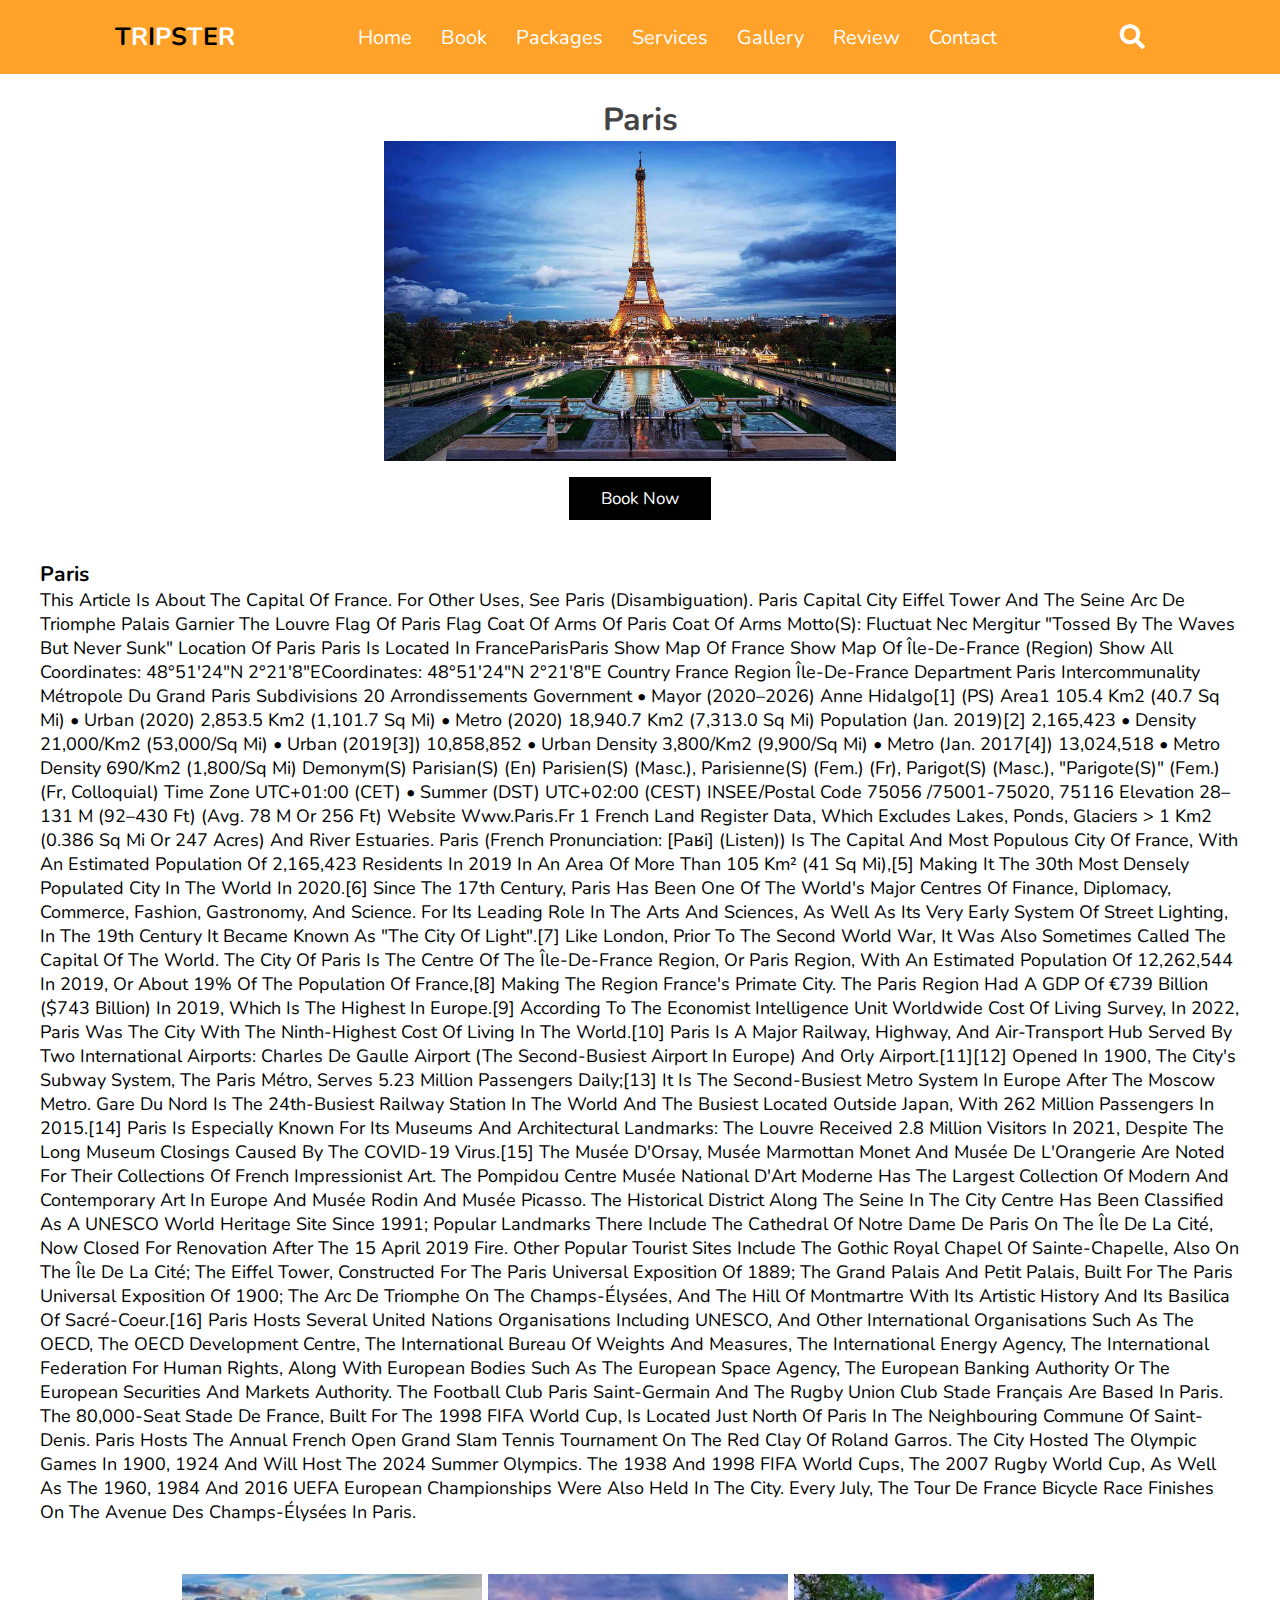
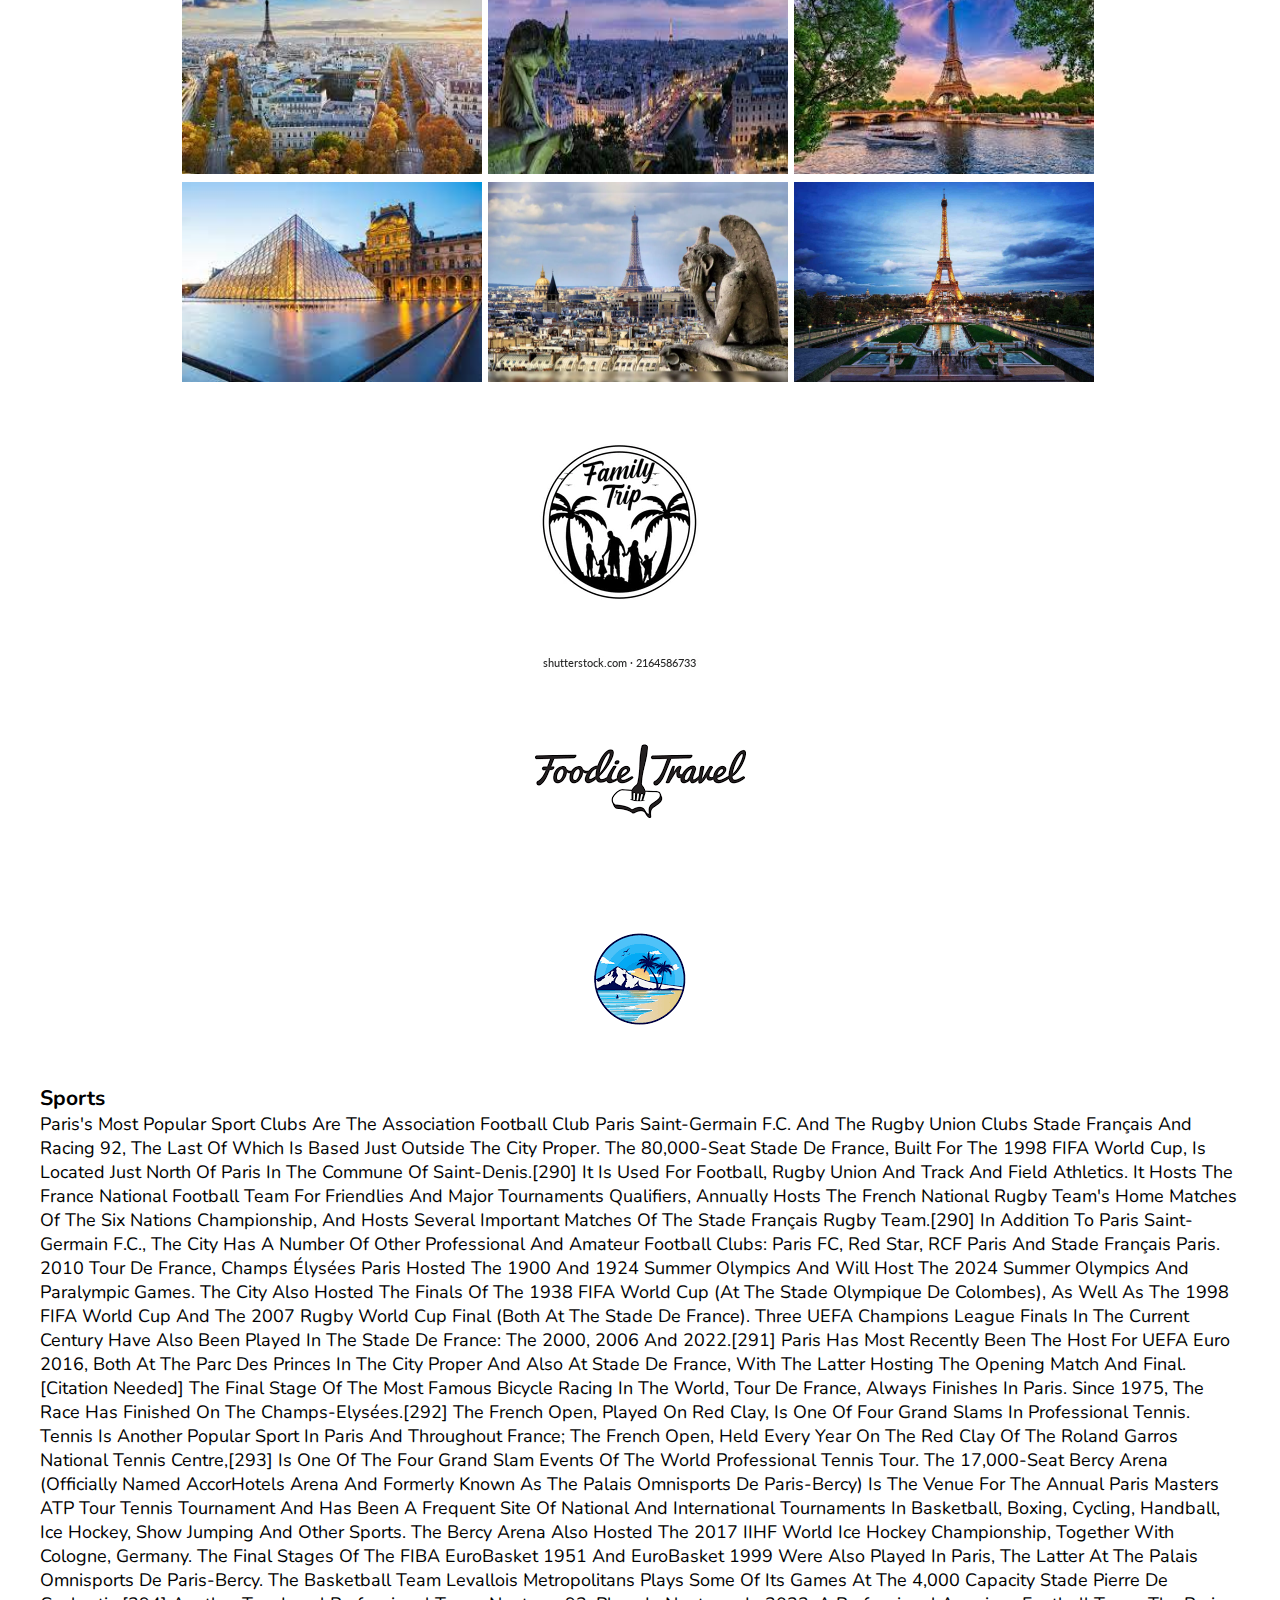
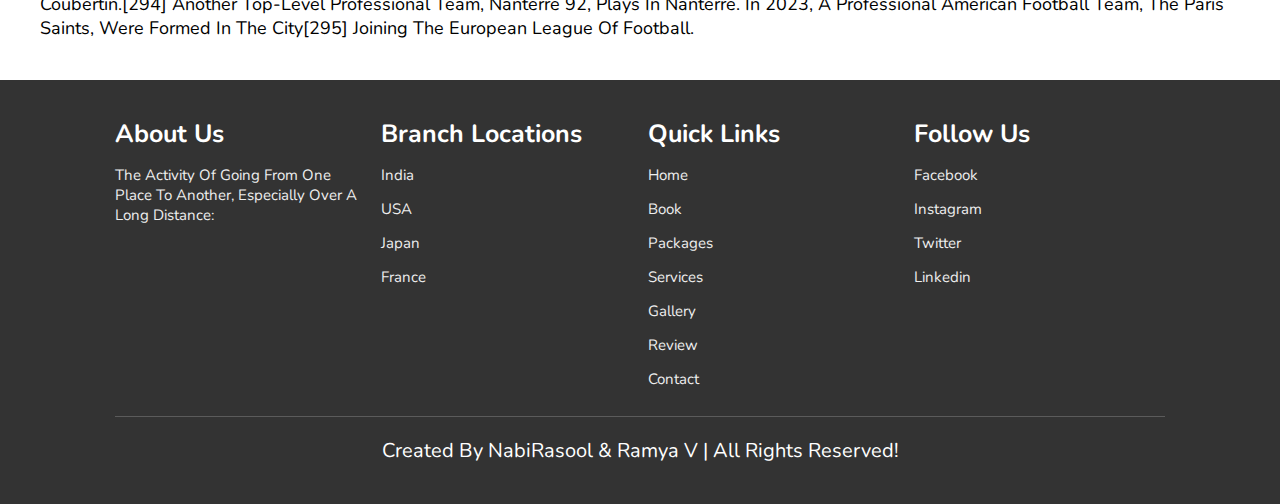
<file: paris.html>
<!DOCTYPE html>
<html lang="en">
    <head>
        <meta charset="UTF-8">
        <meta name="viewport" content="width=device-width, initial-scale=1.0">
        <title>complete responsive tour and travel agency website design tutorial</title>
    
        <link rel="stylesheet" href="https://unpkg.com/swiper/swiper-bundle.min.css" />
    
        <!-- font awesome cdn link  -->
        <link rel="stylesheet" href="https://cdnjs.cloudflare.com/ajax/libs/font-awesome/5.15.3/css/all.min.css">
    
        <!-- custom css file link  -->
        <link rel="stylesheet" href="css/style.css">
    
    </head>
    <body>
        
    <div class="look"> 
    <!-- header section starts  -->
    
    <header>
    
        <div id="menu-bar" class="fas fa-bars"></div>
    
        <a href="#" class="logo"><span>T</span>R<span>I</span>P<span>S</span>T<span>E</span>R</a>
    
        <nav class="navbar">
            <a href="index.html">home</a>
            <a href="index.html">book</a>
            <a href="index.html">packages</a>
            <a href="index.html">services</a>
            <a href="index.html">gallery</a>
            <a href="index.html">review</a>
            <a href="index.html">contact</a>
        </nav>
    
        <div class="icons">
            <i class="fas fa-search" id="search-btn"></i>
        </div>
    
        <form action="#book" class="search-bar-container" method="get">
            <input type="search" id="search-bar" placeholder="search here...">
            <label for="search-bar" class="fas fa-search"></label>
        </form>
    
    </header>
    </div>
    <br>
    <br>
    <br>
    <br>
    <br>
    <br>
    <br>
 
    <center>

        <div class="travel">
            <h1><u>Paris</u></h1>
            <img src="images/paris22.jpg" class="image-hawai">
        </div>
        <a href="booking.html" class="btn">book now</a>
    </center>
    <div class="text">
        <h3>Paris</h3>
        <p>This article is about the capital of France. For other uses, see Paris (disambiguation).
            Paris
            Capital city
            
            Eiffel Tower and the Seine
            
            Arc de Triomphe
            
            Palais Garnier
            
            The Louvre
            Flag of Paris
            Flag
            Coat of arms of Paris
            Coat of arms
            Motto(s): Fluctuat nec mergitur
            "Tossed by the waves but never sunk"
            Location of Paris
            Paris is located in FranceParisParis
            Show map of France
            Show map of Île-de-France (region)
            Show all
            Coordinates: 48°51′24″N 2°21′8″ECoordinates: 48°51′24″N 2°21′8″E
            Country	France
            Region	Île-de-France
            Department	Paris
            Intercommunality	Métropole du Grand Paris
            Subdivisions	20 arrondissements
            Government
             • Mayor (2020–2026)	Anne Hidalgo[1] (PS)
            Area1	105.4 km2 (40.7 sq mi)
             • Urban (2020)	2,853.5 km2 (1,101.7 sq mi)
             • Metro (2020)	18,940.7 km2 (7,313.0 sq mi)
            Population (Jan. 2019)[2]	2,165,423
             • Density	21,000/km2 (53,000/sq mi)
             • Urban (2019[3])	10,858,852
             • Urban density	3,800/km2 (9,900/sq mi)
             • Metro (Jan. 2017[4])	13,024,518
             • Metro density	690/km2 (1,800/sq mi)
            Demonym(s)	Parisian(s) (en) Parisien(s) (masc.), Parisienne(s) (fem.) (fr), Parigot(s) (masc.), "Parigote(s)" (fem.) (fr, colloquial)
            Time zone	UTC+01:00 (CET)
             • Summer (DST)	UTC+02:00 (CEST)
            INSEE/Postal code	
            75056 /75001-75020, 75116
            Elevation	28–131 m (92–430 ft)
            (avg. 78 m or 256 ft)
            Website	www.paris.fr
            1 French Land Register data, which excludes lakes, ponds, glaciers > 1 km2 (0.386 sq mi or 247 acres) and river estuaries.
            Paris (French pronunciation: ​[paʁi] (listen)) is the capital and most populous city of France, with an estimated population of 2,165,423 residents in 2019 in an area of more than 105 km² (41 sq mi),[5] making it the 30th most densely populated city in the world in 2020.[6] Since the 17th century, Paris has been one of the world's major centres of finance, diplomacy, commerce, fashion, gastronomy, and science. For its leading role in the arts and sciences, as well as its very early system of street lighting, in the 19th century it became known as "the City of Light".[7] Like London, prior to the Second World War, it was also sometimes called the capital of the world.
            
            The City of Paris is the centre of the Île-de-France region, or Paris Region, with an estimated population of 12,262,544 in 2019, or about 19% of the population of France,[8] making the region France's primate city. The Paris Region had a GDP of €739 billion ($743 billion) in 2019, which is the highest in Europe.[9] According to the Economist Intelligence Unit Worldwide Cost of Living Survey, in 2022, Paris was the city with the ninth-highest cost of living in the world.[10]
            
            Paris is a major railway, highway, and air-transport hub served by two international airports: Charles de Gaulle Airport (the second-busiest airport in Europe) and Orly Airport.[11][12] Opened in 1900, the city's subway system, the Paris Métro, serves 5.23 million passengers daily;[13] it is the second-busiest metro system in Europe after the Moscow Metro. Gare du Nord is the 24th-busiest railway station in the world and the busiest located outside Japan, with 262 million passengers in 2015.[14] Paris is especially known for its museums and architectural landmarks: the Louvre received 2.8 million visitors in 2021, despite the long museum closings caused by the COVID-19 virus.[15] The Musée d'Orsay, Musée Marmottan Monet and Musée de l'Orangerie are noted for their collections of French Impressionist art. The Pompidou Centre Musée National d'Art Moderne has the largest collection of modern and contemporary art in Europe and Musée Rodin and Musée Picasso. The historical district along the Seine in the city centre has been classified as a UNESCO World Heritage Site since 1991; popular landmarks there include the Cathedral of Notre Dame de Paris on the Île de la Cité, now closed for renovation after the 15 April 2019 fire. Other popular tourist sites include the Gothic royal chapel of Sainte-Chapelle, also on the Île de la Cité; the Eiffel Tower, constructed for the Paris Universal Exposition of 1889; the Grand Palais and Petit Palais, built for the Paris Universal Exposition of 1900; the Arc de Triomphe on the Champs-Élysées, and the hill of Montmartre with its artistic history and its Basilica of Sacré-Coeur.[16]
            
            Paris hosts several United Nations organisations including UNESCO, and other international organisations such as the OECD, the OECD Development Centre, the International Bureau of Weights and Measures, the International Energy Agency, the International Federation for Human Rights, along with European bodies such as the European Space Agency, the European Banking Authority or the European Securities and Markets Authority.
            
            The football club Paris Saint-Germain and the rugby union club Stade Français are based in Paris. The 80,000-seat Stade de France, built for the 1998 FIFA World Cup, is located just north of Paris in the neighbouring commune of Saint-Denis. Paris hosts the annual French Open Grand Slam tennis tournament on the red clay of Roland Garros. The city hosted the Olympic Games in 1900, 1924 and will host the 2024 Summer Olympics. The 1938 and 1998 FIFA World Cups, the 2007 Rugby World Cup, as well as the 1960, 1984 and 2016 UEFA European Championships were also held in the city. Every July, the Tour de France bicycle race finishes on the Avenue des Champs-Élysées in Paris.
        </p>
        <br>
        <br>
        <center>
            <table>
                <tr>
                    <td><img src="images/121.jfif"  height="200px" width="300px"></td>
                    <td></td>
                    <td></td>
                    <td><img src="images/123.jfif" height="200px" width="300px" ></td>
                    <td></td>
                    <td></td>
                    <td><img src="images/124.jfif" height="200px" width="300px" ></td>
                    <td></td>
                    <td></td>
                    <tr>
                        <td><img src="images/125.jfif" height="200px" width="300px" ></td>
                        <td></td>
                        <td></td>
                        <td><img src="images/126.webp" height="200px" width="300px" ></td>
                        <td></td>
                        <td></td>
                       <td><img src="images/paris22.jpg" height="200px" width="300px" ></td>
                    </tr>
                </tr>
            </table>
        </center>
        <center>
            
            <table>
                <tr>
                    <td><img src="images/family.webp" alt="" class="image1"></td>
                </tr>
                <tr>
                    <td><img src="images/food.png" alt="" class="image1"></td>
    
                </tr>
                <tr>
                    <td><img src="images/culture.png" alt="" c></td>
                </tr>
            </table>
            </center>
            <h3>Sports</h3>
            <p>
                Paris's most popular sport clubs are the association football club Paris Saint-Germain F.C. and the rugby union clubs Stade Français and Racing 92, the last of which is based just outside the city proper. The 80,000-seat Stade de France, built for the 1998 FIFA World Cup, is located just north of Paris in the commune of Saint-Denis.[290] It is used for football, rugby union and track and field athletics. It hosts the France national football team for friendlies and major tournaments qualifiers, annually hosts the French national rugby team's home matches of the Six Nations Championship, and hosts several important matches of the Stade Français rugby team.[290] In addition to Paris Saint-Germain F.C., the city has a number of other professional and amateur football clubs: Paris FC, Red Star, RCF Paris and Stade Français Paris.


                2010 Tour de France, Champs Élysées
                Paris hosted the 1900 and 1924 Summer Olympics and will host the 2024 Summer Olympics and Paralympic Games.
                
                The city also hosted the finals of the 1938 FIFA World Cup (at the Stade Olympique de Colombes), as well as the 1998 FIFA World Cup and the 2007 Rugby World Cup Final (both at the Stade de France). Three UEFA Champions League Finals in the current century have also been played in the Stade de France: the 2000, 2006 and 2022.[291] Paris has most recently been the host for UEFA Euro 2016, both at the Parc des Princes in the city proper and also at Stade de France, with the latter hosting the opening match and final.[citation needed]
                
                The final stage of the most famous bicycle racing in the world, Tour de France, always finishes in Paris. Since 1975, the race has finished on the Champs-Elysées.[292]
                
                
                The French Open, played on red clay, is one of four Grand Slams in professional tennis.
                Tennis is another popular sport in Paris and throughout France; the French Open, held every year on the red clay of the Roland Garros National Tennis Centre,[293] is one of the four Grand Slam events of the world professional tennis tour. The 17,000-seat Bercy Arena (officially named AccorHotels Arena and formerly known as the Palais Omnisports de Paris-Bercy) is the venue for the annual Paris Masters ATP Tour tennis tournament and has been a frequent site of national and international tournaments in basketball, boxing, cycling, handball, ice hockey, show jumping and other sports. The Bercy Arena also hosted the 2017 IIHF World Ice Hockey Championship, together with Cologne, Germany. The final stages of the FIBA EuroBasket 1951 and EuroBasket 1999 were also played in Paris, the latter at the Palais Omnisports de Paris-Bercy.
                
                The basketball team Levallois Metropolitans plays some of its games at the 4,000 capacity Stade Pierre de Coubertin.[294] Another top-level professional team, Nanterre 92, plays in Nanterre.
                
                In 2023, a professional American football team, the Paris Saints, were formed in the city[295] joining the European league of football.  
            </p>
    </div>
     <!-- footer section  -->

<section class="footer">

    <div class="box-container">

        <div class="box">
            <h3>about us</h3>
            <p>the activity of going from one place to another, especially over a long distance:</p>
        </div>
        <div class="box">
            <h3>branch locations</h3>
            <a href="#">india</a>
            <a href="#">USA</a>
            <a href="#">japan</a>
            <a href="#">france</a>
        </div>
        <div class="box">
            <h3>quick links</h3>
            <a href="#">home</a>
            <a href="#">book</a>
            <a href="#">packages</a>
            <a href="#">services</a>
            <a href="#">gallery</a>
            <a href="#">review</a>
            <a href="#">contact</a>
        </div>
        <div class="box">
            <h3>follow us</h3>
            <a href="https://www.facebook.com/profile.php?id=100086929164848">facebook</a>
            <a href="https://www.instagram.com/calc.technologies/">instagram</a>
            <a href="https://twitter.com/calctechsocial">twitter</a>
            <a href="https://www.linkedin.com/in/calc-technologies-b2649b1a7">linkedin</a>
        </div>
 

    </div>

    <h1 class="credit"> created by  NabiRasool & Ramya V | all rights reserved! </h1>

</section>
</body>
</html>
</file>
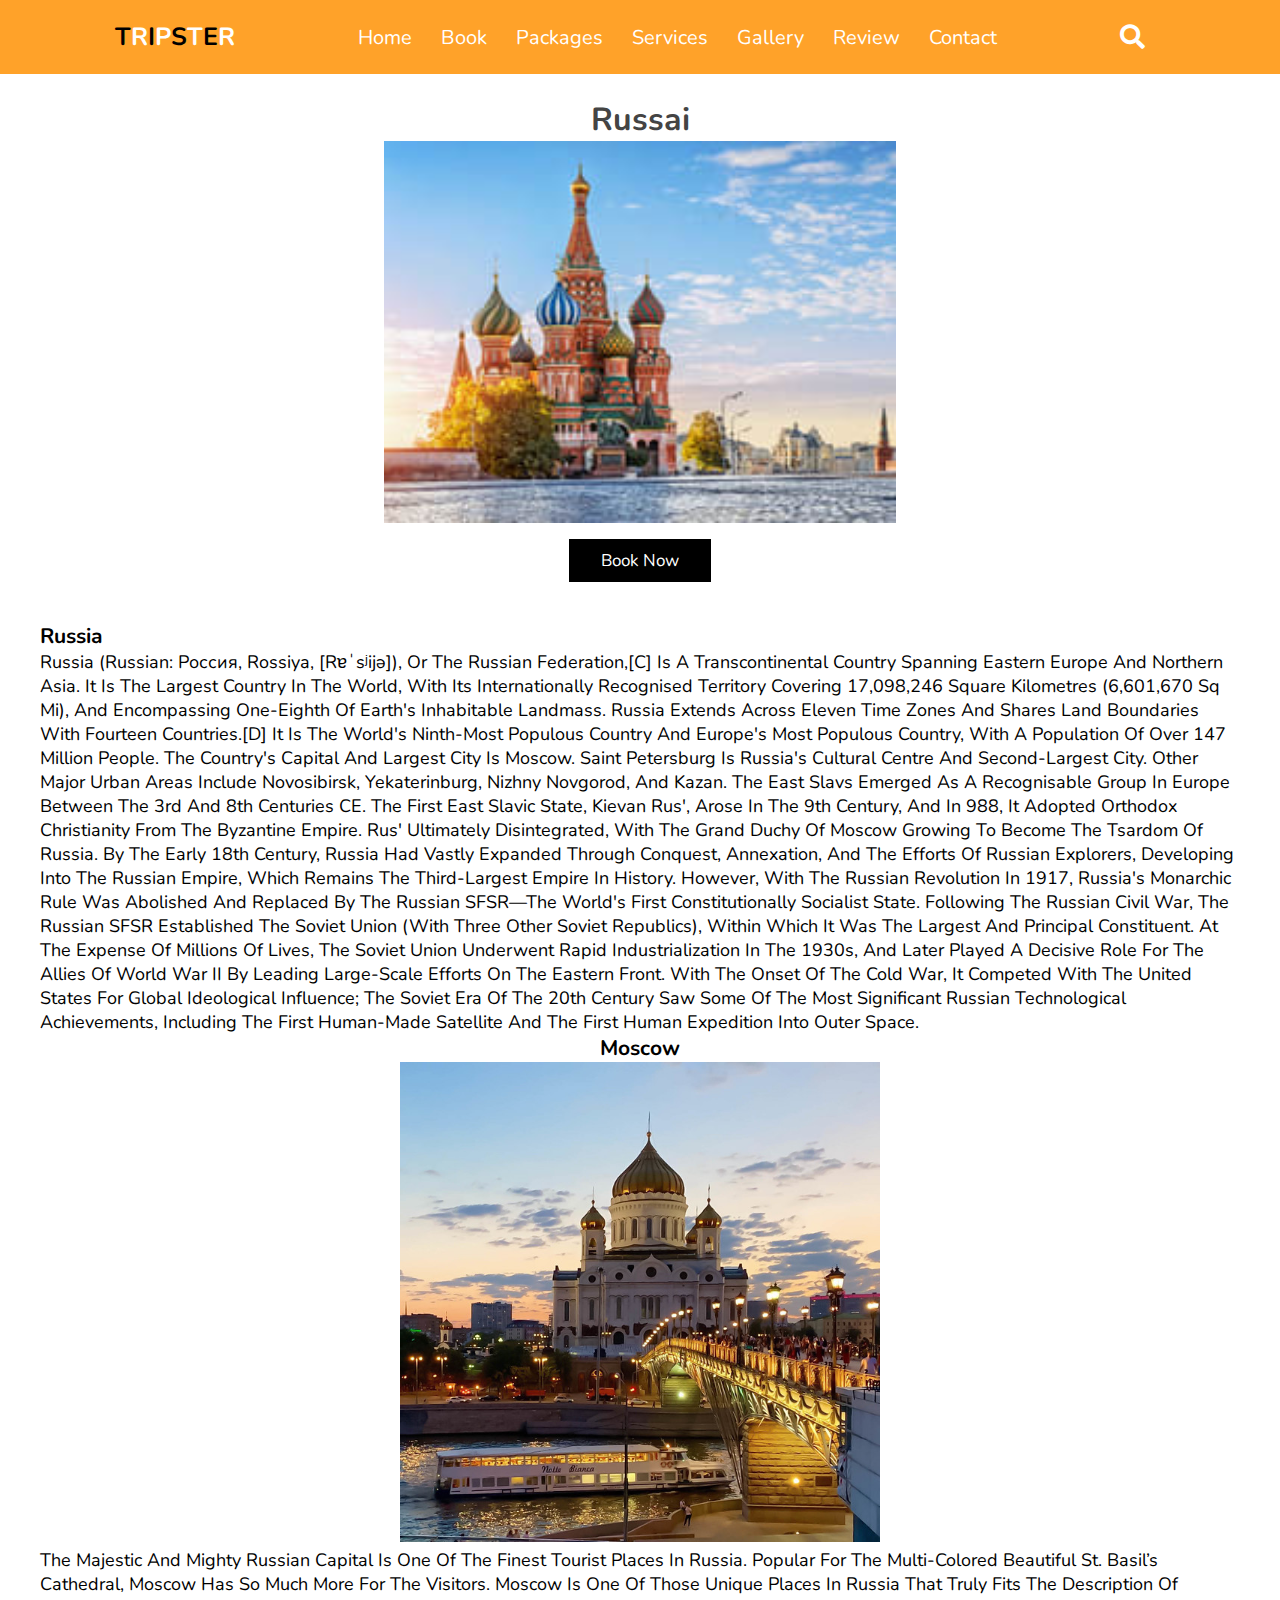
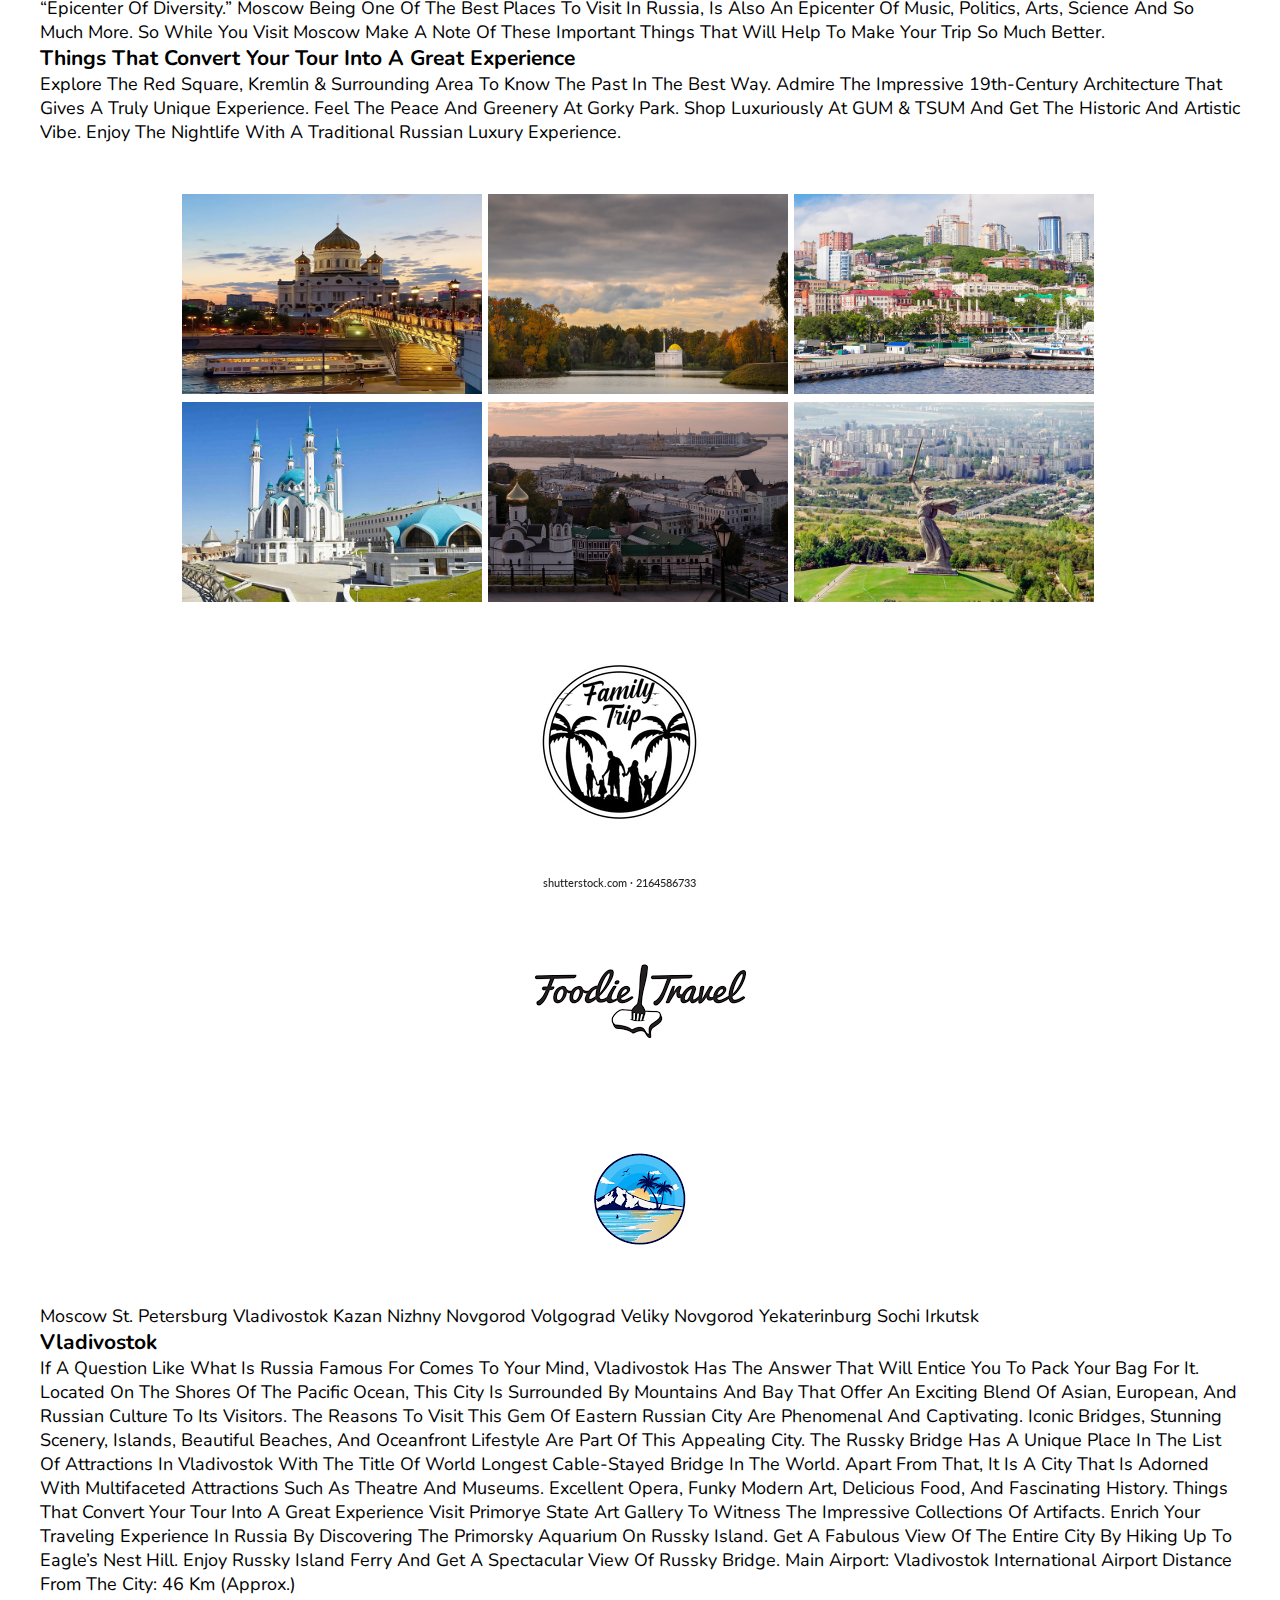
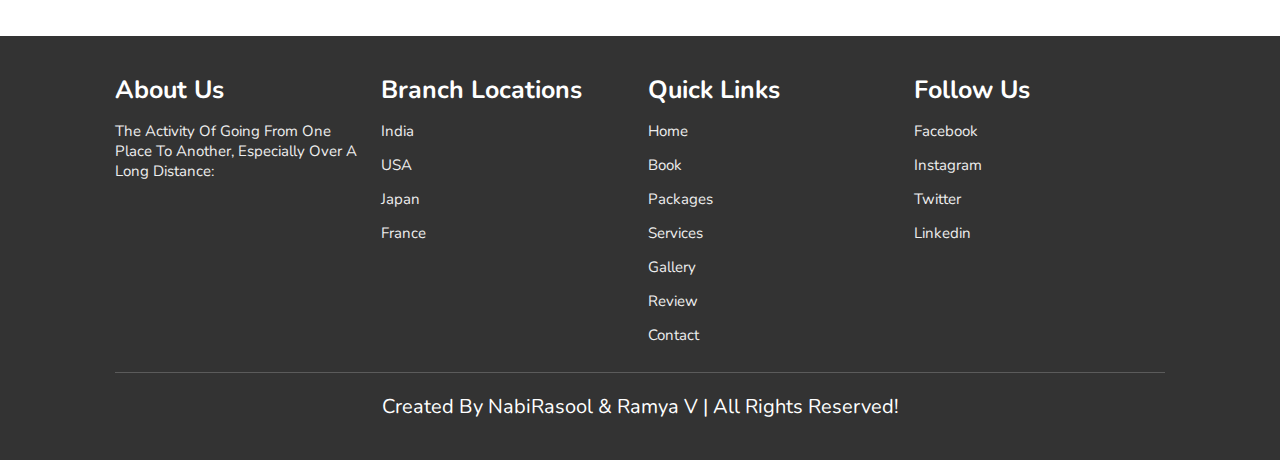
<file: Russia.html>
<!DOCTYPE html>
<html lang="en">
    <head>
        <meta charset="UTF-8">
        <meta name="viewport" content="width=device-width, initial-scale=1.0">
        <title>complete responsive tour and travel agency website design tutorial</title>
    
        <link rel="stylesheet" href="https://unpkg.com/swiper/swiper-bundle.min.css" />
    
        <!-- font awesome cdn link  -->
        <link rel="stylesheet" href="https://cdnjs.cloudflare.com/ajax/libs/font-awesome/5.15.3/css/all.min.css">
    
        <!-- custom css file link  -->
        <link rel="stylesheet" href="css/style.css">
    
    </head>
    <body>
        
    <div class="look"> 
    <!-- header section starts  -->
    
    <header>
    
        <div id="menu-bar" class="fas fa-bars"></div>
    
        <a href="#" class="logo"><span>T</span>R<span>I</span>P<span>S</span>T<span>E</span>R</a>
    
        <nav class="navbar">
            <a href="index.html">home</a>
            <a href="index.html">book</a>
            <a href="index.html">packages</a>
            <a href="index.html">services</a>
            <a href="index.html">gallery</a>
            <a href="index.html">review</a>
            <a href="index.html">contact</a>
        </nav>
    
        <div class="icons">
            <i class="fas fa-search" id="search-btn"></i>
        </div>
    
        <form action="#book" class="search-bar-container" method="get">
            <input type="search" id="search-bar" placeholder="search here...">
            <label for="search-bar" class="fas fa-search"></label>
        </form>
    
    </header>
    </div>
    <br>
    <br>
    <br>
    <br>
    <br>
    <br>
    <br>
 
    <center>

        <div class="travel">
            <h1><u>Russai</u></h1>
            <img src="images/131.jpg" class="image-hawai">
        </div>
        <a href="booking.html" class="btn">book now</a>
    </center>
    <div class="text">
        <h3>Russia</h3>
        <p>
            Russia (Russian: Россия, Rossiya, [rɐˈsʲijə]), or the Russian Federation,[c] is a transcontinental country spanning Eastern Europe and Northern Asia. It is the largest country in the world, with its internationally recognised territory covering 17,098,246 square kilometres (6,601,670 sq mi), and encompassing one-eighth of Earth's inhabitable landmass. Russia extends across eleven time zones and shares land boundaries with fourteen countries.[d] It is the world's ninth-most populous country and Europe's most populous country, with a population of over 147 million people. The country's capital and largest city is Moscow. Saint Petersburg is Russia's cultural centre and second-largest city. Other major urban areas include Novosibirsk, Yekaterinburg, Nizhny Novgorod, and Kazan.

            The East Slavs emerged as a recognisable group in Europe between the 3rd and 8th centuries CE. The first East Slavic state, Kievan Rus', arose in the 9th century, and in 988, it adopted Orthodox Christianity from the Byzantine Empire. Rus' ultimately disintegrated, with the Grand Duchy of Moscow growing to become the Tsardom of Russia. By the early 18th century, Russia had vastly expanded through conquest, annexation, and the efforts of Russian explorers, developing into the Russian Empire, which remains the third-largest empire in history. However, with the Russian Revolution in 1917, Russia's monarchic rule was abolished and replaced by the Russian SFSR—the world's first constitutionally socialist state. Following the Russian Civil War, the Russian SFSR established the Soviet Union (with three other Soviet republics), within which it was the largest and principal constituent. At the expense of millions of lives, the Soviet Union underwent rapid industrialization in the 1930s, and later played a decisive role for the Allies of World War II by leading large-scale efforts on the Eastern Front. With the onset of the Cold War, it competed with the United States for global ideological influence; the Soviet era of the 20th century saw some of the most significant Russian technological achievements, including the first human-made satellite and the first human expedition into outer space. 
        </p>
        <center>
            <h3> Moscow</h3>
            <img src="images/Moscow-1.jpg" alt=""  class="image-hawai">
        </center>
       <p>The majestic and mighty Russian capital is one of the finest tourist places in Russia. Popular for the multi-colored beautiful St. Basil’s Cathedral, Moscow has so much more for the visitors. Moscow is one of those unique places in Russia that truly fits the description of “Epicenter of diversity.”

        Moscow being one of the best places to visit in Russia, is also an epicenter of music, politics, arts, science and so much more. So while you visit Moscow make a note of these important things that will help to make your trip so much better.
    </p>
    <h3>Things that convert your tour into a great experience</h3>
    <p>
        Explore the Red Square, Kremlin & Surrounding Area to know the past in the best way.
Admire the impressive 19th-century architecture that gives a truly unique experience.
Feel the peace and greenery at Gorky Park.
Shop luxuriously at GUM & TSUM and get the historic and artistic vibe.
Enjoy the nightlife with a traditional Russian Luxury Experience.
    </p>
    <br>
        <br>
        <center>
            <table>
                <tr>
                    <td><img src="images/Moscow-1.jpg"  height="200px" width="300px"></td>
                    <td></td>
                    <td></td>
                    <td><img src="images/132.jpg" height="200px" width="300px" ></td>
                    <td></td>
                    <td></td>
                    <td><img src="images/133.jpg" height="200px" width="300px" ></td>
                    <td></td>
                    <td></td>
                    <tr>
                        <td><img src="images/134.jpg" height="200px" width="300px" ></td>
                        <td></td>
                        <td></td>
                        <td><img src="images/135.jpg" height="200px" width="300px" ></td>
                        <td></td>
                        <td></td>
                       <td><img src="images/136.jpg" height="200px" width="300px" ></td>
                    </tr>
                </tr>
            </table>
        </center>
        <center>
            
            <table>
                <tr>
                    <td><img src="images/family.webp" alt="" class="image1"></td>
                </tr>
                <tr>
                    <td><img src="images/food.png" alt="" class="image1"></td>
    
                </tr>
                <tr>
                    <td><img src="images/culture.png" alt="" c></td>
                </tr>
            </table>
        </center>
     <p>
        Moscow
St. Petersburg
Vladivostok
Kazan
Nizhny Novgorod
Volgograd
Veliky Novgorod
Yekaterinburg
Sochi
Irkutsk
     </p>
     <h3>Vladivostok</h3>
     <p>If a question like what is Russia famous for comes to your mind, Vladivostok has the answer that will entice you to pack your bag for it.

        Located on the shores of the Pacific Ocean, This city is surrounded by Mountains and bay that offer an exciting blend of Asian, European, and Russian culture to its visitors.
        
        The reasons to visit this gem of eastern Russian city are phenomenal and captivating. Iconic bridges, stunning scenery, islands, beautiful beaches, and oceanfront lifestyle are part of this appealing city.
        
        The Russky Bridge has a unique place in the list of attractions in Vladivostok with the title of world longest cable-stayed bridge in the world.
        
        Apart from that, it is a city that is adorned with multifaceted attractions such as theatre and museums. excellent opera, funky modern art, delicious food, and fascinating history.
        
        Things that convert your tour into a great experience
        Visit Primorye State Art Gallery to witness the impressive collections of artifacts.
        Enrich your traveling experience in Russia by discovering the Primorsky Aquarium on Russky Island.
        Get a fabulous view of the entire city by hiking up to Eagle’s Nest Hill.
        Enjoy Russky Island Ferry and get a spectacular view of Russky Bridge.
        Main Airport: Vladivostok International Airport
        Distance from the city: 46 km (approx.)
        
        </p>
    </div>
    <!-- footer section  -->

<section class="footer">

    <div class="box-container">

        <div class="box">
            <h3>about us</h3>
            <p>the activity of going from one place to another, especially over a long distance:</p>
        </div>
        <div class="box">
            <h3>branch locations</h3>
            <a href="#">india</a>
            <a href="#">USA</a>
            <a href="#">japan</a>
            <a href="#">france</a>
        </div>
        <div class="box">
            <h3>quick links</h3>
            <a href="#">home</a>
            <a href="#">book</a>
            <a href="#">packages</a>
            <a href="#">services</a>
            <a href="#">gallery</a>
            <a href="#">review</a>
            <a href="#">contact</a>
        </div>
        <div class="box">
            <h3>follow us</h3>
            <a href="https://www.facebook.com/profile.php?id=100086929164848">facebook</a>
            <a href="https://www.instagram.com/calc.technologies/">instagram</a>
            <a href="https://twitter.com/calctechsocial">twitter</a>
            <a href="https://www.linkedin.com/in/calc-technologies-b2649b1a7">linkedin</a>
        </div>
 

    </div>

    <h1 class="credit"> created by  NabiRasool & Ramya V | all rights reserved! </h1>

</section>
</body>
</html>
</file>
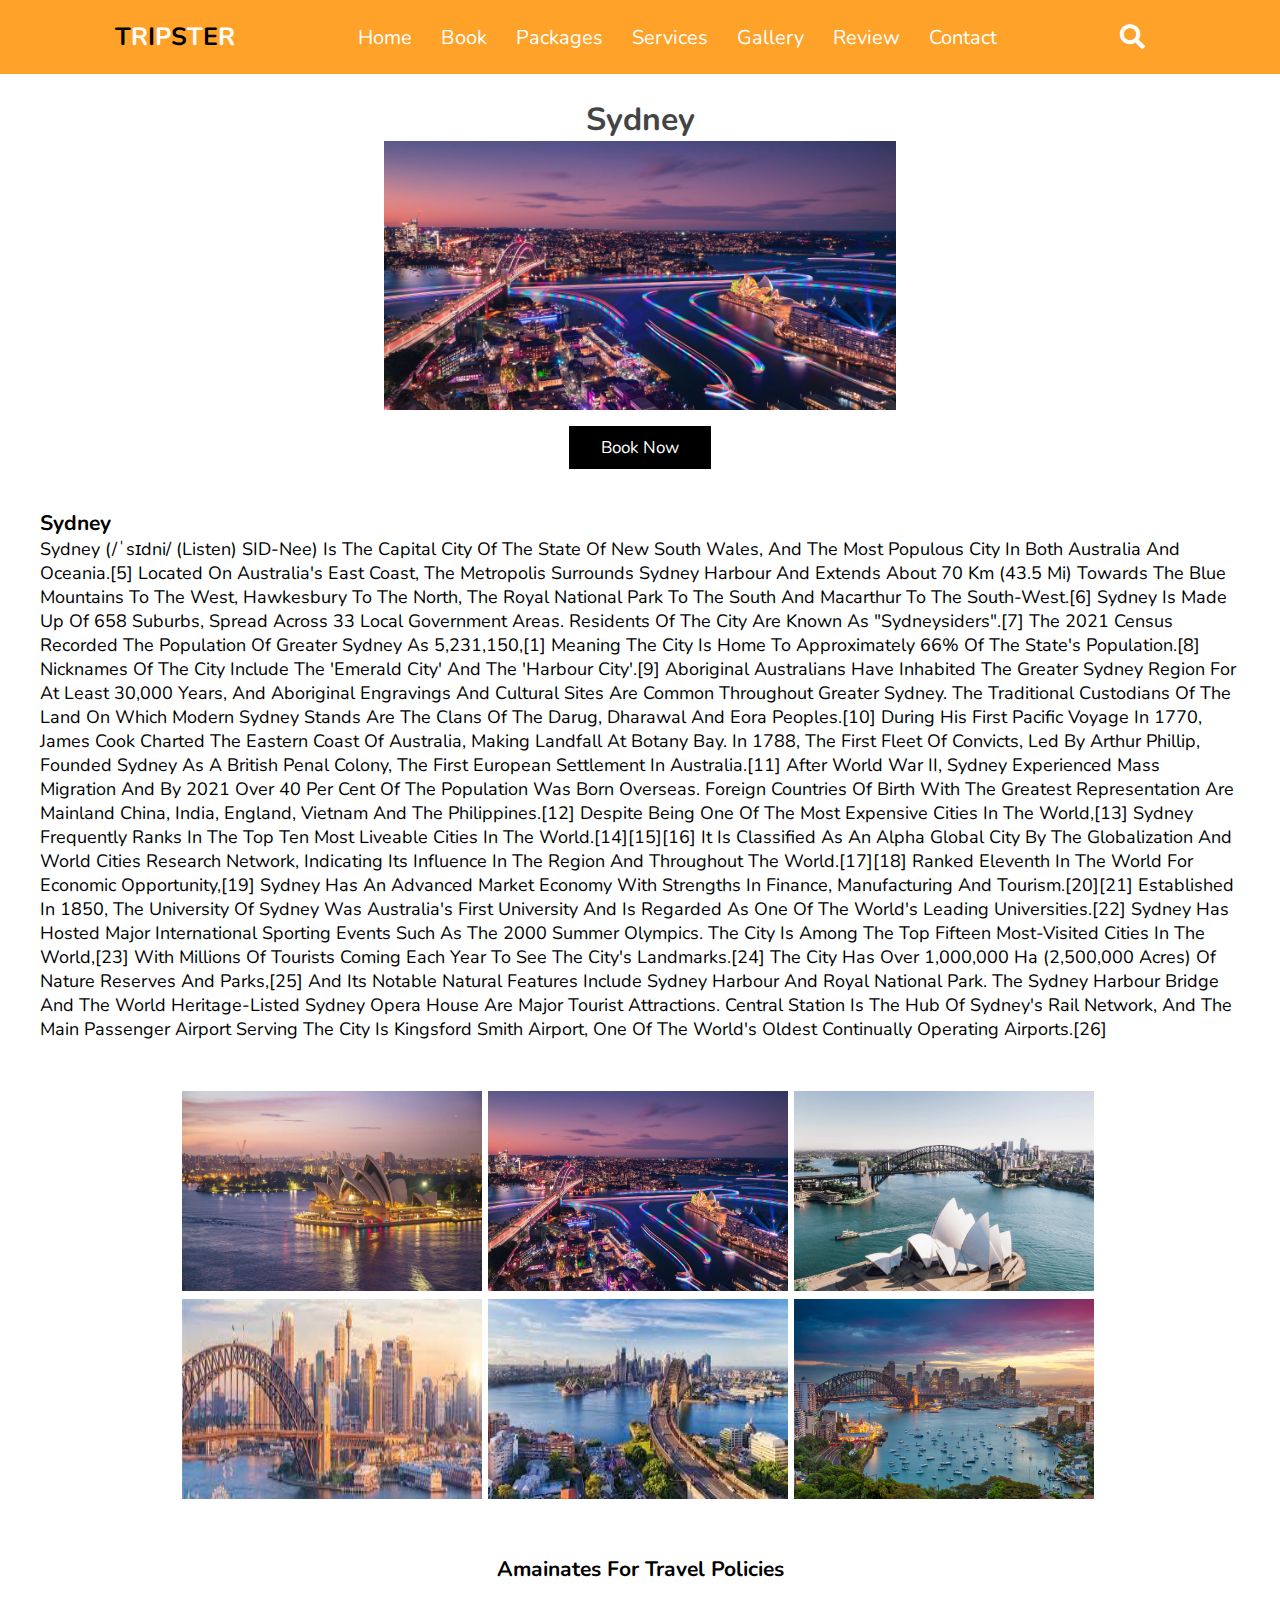
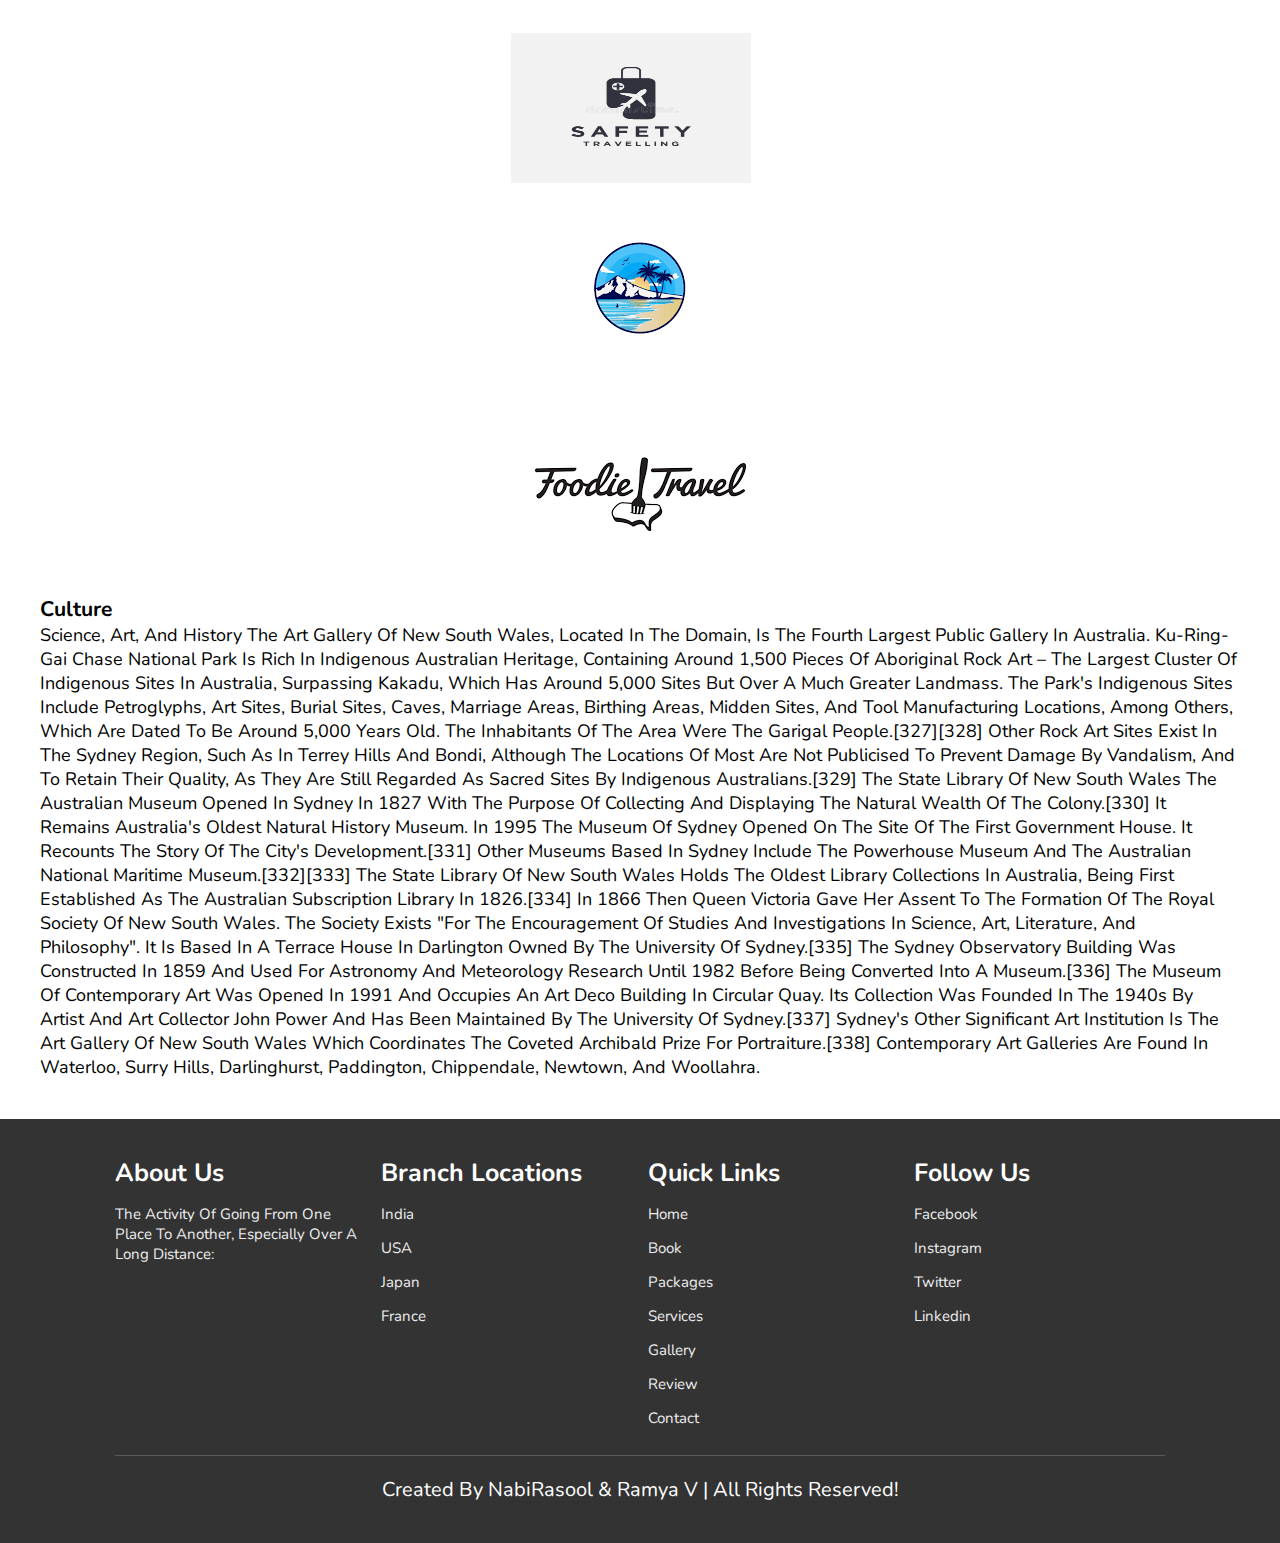
<file: sydney.html>
<!DOCTYPE html>
<html lang="en">
    <head>
        <meta charset="UTF-8">
        <meta name="viewport" content="width=device-width, initial-scale=1.0">
        <title>complete responsive tour and travel agency website design tutorial</title>
    
        <link rel="stylesheet" href="https://unpkg.com/swiper/swiper-bundle.min.css" />
    
        <!-- font awesome cdn link  -->
        <link rel="stylesheet" href="https://cdnjs.cloudflare.com/ajax/libs/font-awesome/5.15.3/css/all.min.css">
    
        <!-- custom css file link  -->
        <link rel="stylesheet" href="css/style.css">
    
    </head>
    <body>
        
    <div class="look"> 
    <!-- header section starts  -->
    
    <header>
    
        <div id="menu-bar" class="fas fa-bars"></div>
    
        <a href="#" class="logo"><span>T</span>R<span>I</span>P<span>S</span>T<span>E</span>R</a>
    
        <nav class="navbar">
            <a href="index.html">home</a>
            <a href="index.html">book</a>
            <a href="index.html">packages</a>
            <a href="index.html">services</a>
            <a href="index.html">gallery</a>
            <a href="index.html">review</a>
            <a href="index.html">contact</a>
        </nav>
    
        <div class="icons">
            <i class="fas fa-search" id="search-btn"></i>
        </div>
    
        <form action="#book" class="search-bar-container" method="get">
            <input type="search" id="search-bar" placeholder="search here...">
            <label for="search-bar" class="fas fa-search"></label>
        </form>
    
    </header>
    </div>
    <br>
    <br>
    <br>
    <br>
    <br>
    <br>
    <br>
 
    <center>

        <div class="travel">
            <h1><u>Sydney</u></h1>
            <img src="images/21.jpg" class="image-hawai">
        </div>
        <a href="booking.html" class="btn">book now</a>
    </center>
    <div class="text">
        <hr>
        <hr>
        <h3>Sydney</h3>
        <p>
            Sydney (/ˈsɪdni/ (listen) SID-nee) is the capital city of the state of New South Wales, and the most populous city in both Australia and Oceania.[5] Located on Australia's east coast, the metropolis surrounds Sydney Harbour and extends about 70 km (43.5 mi) towards the Blue Mountains to the west, Hawkesbury to the north, the Royal National Park to the south and Macarthur to the south-west.[6] Sydney is made up of 658 suburbs, spread across 33 local government areas. Residents of the city are known as "Sydneysiders".[7] The 2021 census recorded the population of Greater Sydney as 5,231,150,[1] meaning the city is home to approximately 66% of the state's population.[8] Nicknames of the city include the 'Emerald City' and the 'Harbour City'.[9]

Aboriginal Australians have inhabited the Greater Sydney region for at least 30,000 years, and Aboriginal engravings and cultural sites are common throughout Greater Sydney. The traditional custodians of the land on which modern Sydney stands are the clans of the Darug, Dharawal and Eora peoples.[10]

During his first Pacific voyage in 1770, James Cook charted the eastern coast of Australia, making landfall at Botany Bay. In 1788, the First Fleet of convicts, led by Arthur Phillip, founded Sydney as a British penal colony, the first European settlement in Australia.[11] After World War II, Sydney experienced mass migration and by 2021 over 40 per cent of the population was born overseas. Foreign countries of birth with the greatest representation are Mainland China, India, England, Vietnam and the Philippines.[12]

Despite being one of the most expensive cities in the world,[13] Sydney frequently ranks in the top ten most liveable cities in the world.[14][15][16] It is classified as an Alpha global city by the Globalization and World Cities Research Network, indicating its influence in the region and throughout the world.[17][18] Ranked eleventh in the world for economic opportunity,[19] Sydney has an advanced market economy with strengths in finance, manufacturing and tourism.[20][21] Established in 1850, the University of Sydney was Australia's first university and is regarded as one of the world's leading universities.[22]

Sydney has hosted major international sporting events such as the 2000 Summer Olympics. The city is among the top fifteen most-visited cities in the world,[23] with millions of tourists coming each year to see the city's landmarks.[24] The city has over 1,000,000 ha (2,500,000 acres) of nature reserves and parks,[25] and its notable natural features include Sydney Harbour and Royal National Park. The Sydney Harbour Bridge and the World Heritage-listed Sydney Opera House are major tourist attractions. Central Station is the hub of Sydney's rail network, and the main passenger airport serving the city is Kingsford Smith Airport, one of the world's oldest continually operating airports.[26]
        </p>
        
        <br>
        <br>
        <center>
            <table>
                <tr>
                    <td><img src="images/sydney.jpg"  height="200px" width="300px"></td>
                    <td></td>
                    <td></td>
                    <td><img src="images/21.jpg" height="200px" width="300px" ></td>
                    <td></td>
                    <td></td>
                    <td><img src="images/22.webp" height="200px" width="300px" ></td>
                    <td></td>
                    <td></td>
                    <tr>
                        <td><img src="images/23.jfif" height="200px" width="300px" ></td>
                        <td></td>
                        <td></td>
                        <td><img src="images/24.jfif" height="200px" width="300px" ></td>
                        <td></td>
                        <td></td>
                       <td><img src="images/25.jpg" height="200px" width="300px" ></td>
                    </tr>
                </tr>
            </table>
        </center>
        <br>
        <br>
        <h3 class="good">Amainates for travel policies</h3>
        <center>
            <br>
            <br>
            
        <table>
           
            <tr>
                <td><img src="images/safety2.jpg" height="150px" width="240px"></td>
            </tr>
            <tr>
                <td><img src="images/culture.png" alt="" class="image1"></td>

            </tr>
            <tr>
                <td><img src="images/food.png" alt="" c></td>
            </tr>
        </table>
        </center>
        <h3>Culture</h3>
        <p>Science, art, and history

            The Art Gallery of New South Wales, located in The Domain, is the fourth largest public gallery in Australia.
            Ku-ring-gai Chase National Park is rich in Indigenous Australian heritage, containing around 1,500 pieces of Aboriginal rock art – the largest cluster of Indigenous sites in Australia, surpassing Kakadu, which has around 5,000 sites but over a much greater landmass. The park's indigenous sites include petroglyphs, art sites, burial sites, caves, marriage areas, birthing areas, midden sites, and tool manufacturing locations, among others, which are dated to be around 5,000 years old. The inhabitants of the area were the Garigal people.[327][328] Other rock art sites exist in the Sydney region, such as in Terrey Hills and Bondi, although the locations of most are not publicised to prevent damage by vandalism, and to retain their quality, as they are still regarded as sacred sites by Indigenous Australians.[329]
            
            
            The State Library of New South Wales
            The Australian Museum opened in Sydney in 1827 with the purpose of collecting and displaying the natural wealth of the colony.[330] It remains Australia's oldest natural history museum. In 1995 the Museum of Sydney opened on the site of the first Government House. It recounts the story of the city's development.[331] Other museums based in Sydney include the Powerhouse Museum and the Australian National Maritime Museum.[332][333]
            
            The State Library of New South Wales holds the oldest library collections in Australia, being first established as the Australian Subscription Library in 1826.[334] In 1866 then Queen Victoria gave her assent to the formation of the Royal Society of New South Wales. The Society exists "for the encouragement of studies and investigations in science, art, literature, and philosophy". It is based in a terrace house in Darlington owned by the University of Sydney.[335] The Sydney Observatory building was constructed in 1859 and used for astronomy and meteorology research until 1982 before being converted into a museum.[336]
            
            The Museum of Contemporary Art was opened in 1991 and occupies an Art Deco building in Circular Quay. Its collection was founded in the 1940s by artist and art collector John Power and has been maintained by the University of Sydney.[337] Sydney's other significant art institution is the Art Gallery of New South Wales which coordinates the coveted Archibald Prize for portraiture.[338] Contemporary art galleries are found in Waterloo, Surry Hills, Darlinghurst, Paddington, Chippendale, Newtown, and Woollahra.
        </p>
    </div>
     <!-- footer section  -->

<section class="footer">

    <div class="box-container">

        <div class="box">
            <h3>about us</h3>
            <p>the activity of going from one place to another, especially over a long distance:</p>
        </div>
        <div class="box">
            <h3>branch locations</h3>
            <a href="#">india</a>
            <a href="#">USA</a>
            <a href="#">japan</a>
            <a href="#">france</a>
        </div>
        <div class="box">
            <h3>quick links</h3>
            <a href="#">home</a>
            <a href="#">book</a>
            <a href="#">packages</a>
            <a href="#">services</a>
            <a href="#">gallery</a>
            <a href="#">review</a>
            <a href="#">contact</a>
        </div>
        <div class="box">
            <h3>follow us</h3>
            <a href="https://www.facebook.com/profile.php?id=100086929164848">facebook</a>
            <a href="https://www.instagram.com/calc.technologies/">instagram</a>
            <a href="https://twitter.com/calctechsocial">twitter</a>
            <a href="https://www.linkedin.com/in/calc-technologies-b2649b1a7">linkedin</a>
        </div>
 

    </div>

    <h1 class="credit"> created by  NabiRasool & Ramya V | all rights reserved! </h1>

</section>
</body>
</html>
</file>
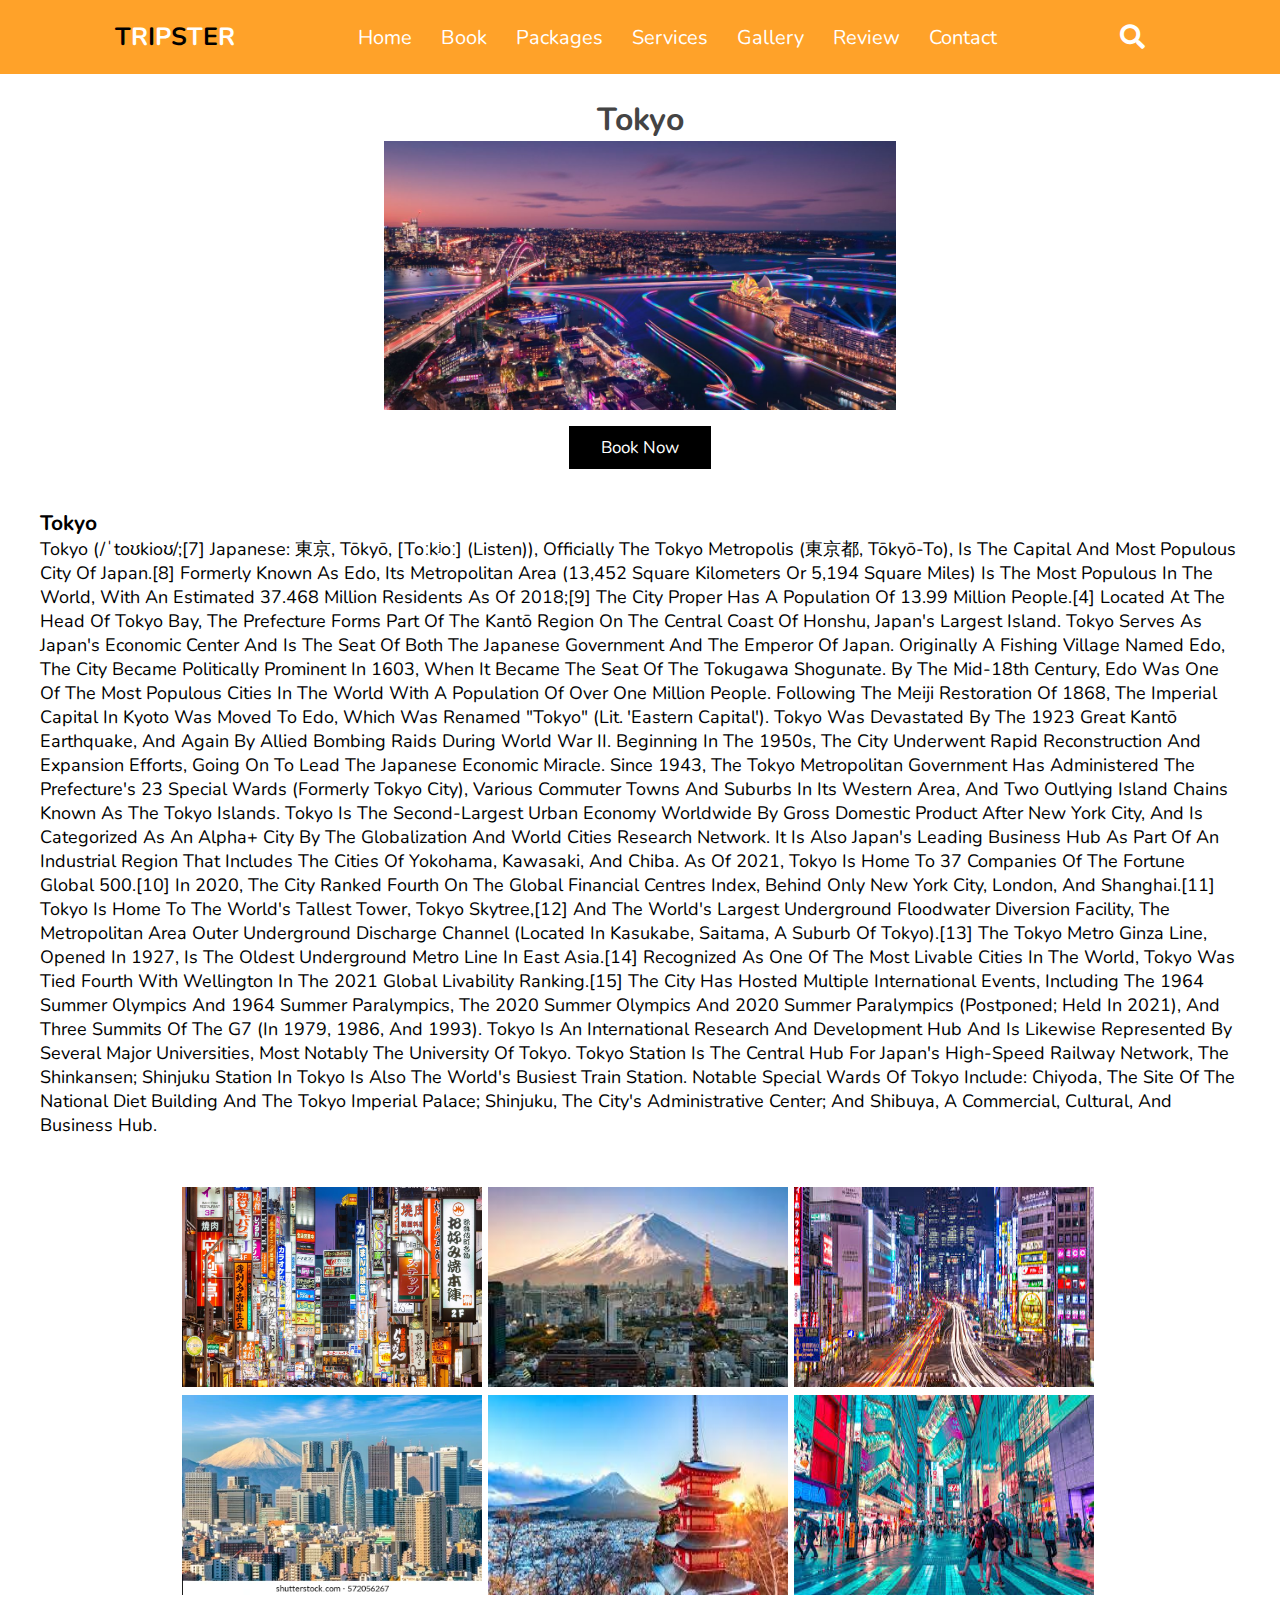
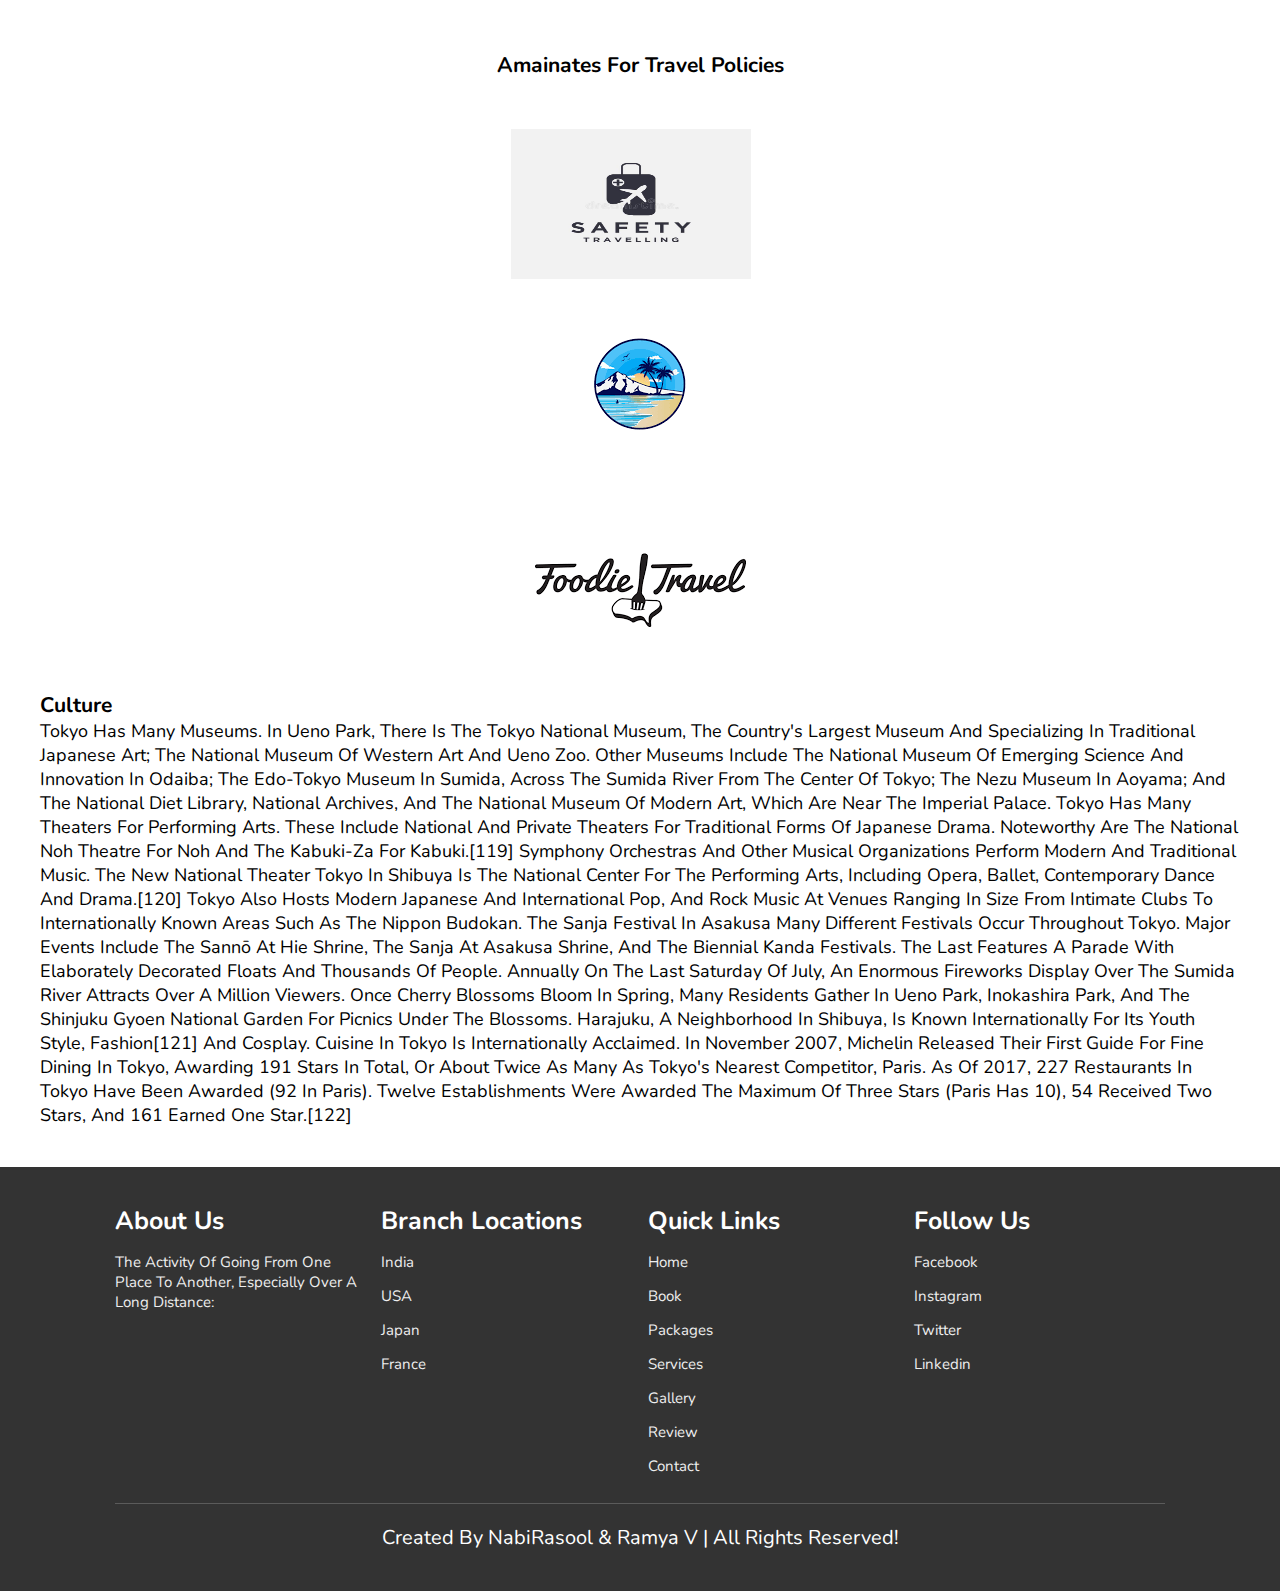
<file: Tokyo.html>
<!DOCTYPE html>
<html lang="en">
    <head>
        <meta charset="UTF-8">
        <meta name="viewport" content="width=device-width, initial-scale=1.0">
        <title>complete responsive tour and travel agency website design tutorial</title>
    
        <link rel="stylesheet" href="https://unpkg.com/swiper/swiper-bundle.min.css" />
    
        <!-- font awesome cdn link  -->
        <link rel="stylesheet" href="https://cdnjs.cloudflare.com/ajax/libs/font-awesome/5.15.3/css/all.min.css">
    
        <!-- custom css file link  -->
        <link rel="stylesheet" href="css/style.css">
    
    </head>
    <body>
        
    <div class="look"> 
    <!-- header section starts  -->
    
    <header>
    
        <div id="menu-bar" class="fas fa-bars"></div>
    
        <a href="#" class="logo"><span>T</span>R<span>I</span>P<span>S</span>T<span>E</span>R</a>
    
        <nav class="navbar">
            <a href="index.html">home</a>
            <a href="index.html">book</a>
            <a href="index.html">packages</a>
            <a href="index.html">services</a>
            <a href="index.html">gallery</a>
            <a href="index.html">review</a>
            <a href="index.html">contact</a>
        </nav>
    
        <div class="icons">
            <i class="fas fa-search" id="search-btn"></i>
        </div>
    
        <form action="#book" class="search-bar-container" method="get">
            <input type="search" id="search-bar" placeholder="search here...">
            <label for="search-bar" class="fas fa-search"></label>
        </form>
    
    </header>
    </div>
    <br>
    <br>
    <br>
    <br>
    <br>
    <br>
    <br>
 
    <center>

        <div class="travel">
            <h1><u>Tokyo</u></h1>
            <img src="images/21.jpg" class="image-hawai">
        </div>
        <a href="booking.html" class="btn">book now</a>
    </center>
    <div class="text">
        <h3>Tokyo</h3>
        <p>
            Tokyo (/ˈtoʊkioʊ/;[7] Japanese: 東京, Tōkyō, [toːkʲoː] (listen)), officially the Tokyo Metropolis (東京都, Tōkyō-to), is the capital and most populous city of Japan.[8] Formerly known as Edo, its metropolitan area (13,452 square kilometers or 5,194 square miles) is the most populous in the world, with an estimated 37.468 million residents as of 2018;[9] the city proper has a population of 13.99 million people.[4] Located at the head of Tokyo Bay, the prefecture forms part of the Kantō region on the central coast of Honshu, Japan's largest island. Tokyo serves as Japan's economic center and is the seat of both the Japanese government and the Emperor of Japan.

Originally a fishing village named Edo, the city became politically prominent in 1603, when it became the seat of the Tokugawa shogunate. By the mid-18th century, Edo was one of the most populous cities in the world with a population of over one million people. Following the Meiji Restoration of 1868, the imperial capital in Kyoto was moved to Edo, which was renamed "Tokyo" (lit. 'Eastern Capital'). Tokyo was devastated by the 1923 Great Kantō earthquake, and again by Allied bombing raids during World War II. Beginning in the 1950s, the city underwent rapid reconstruction and expansion efforts, going on to lead the Japanese economic miracle. Since 1943, the Tokyo Metropolitan Government has administered the prefecture's 23 special wards (formerly Tokyo City), various commuter towns and suburbs in its western area, and two outlying island chains known as the Tokyo Islands.

Tokyo is the second-largest urban economy worldwide by gross domestic product after New York City, and is categorized as an Alpha+ city by the Globalization and World Cities Research Network. It is also Japan's leading business hub as part of an industrial region that includes the cities of Yokohama, Kawasaki, and Chiba. As of 2021, Tokyo is home to 37 companies of the Fortune Global 500.[10] In 2020, the city ranked fourth on the Global Financial Centres Index, behind only New York City, London, and Shanghai.[11] Tokyo is home to the world's tallest tower, Tokyo Skytree,[12] and the world's largest underground floodwater diversion facility, the Metropolitan Area Outer Underground Discharge Channel (located in Kasukabe, Saitama, a suburb of Tokyo).[13] The Tokyo Metro Ginza Line, opened in 1927, is the oldest underground metro line in East Asia.[14] Recognized as one of the most livable cities in the world, Tokyo was tied fourth with Wellington in the 2021 Global Livability Ranking.[15]

The city has hosted multiple international events, including the 1964 Summer Olympics and 1964 Summer Paralympics, the 2020 Summer Olympics and 2020 Summer Paralympics (postponed; held in 2021), and three summits of the G7 (in 1979, 1986, and 1993). Tokyo is an international research and development hub and is likewise represented by several major universities, most notably the University of Tokyo. Tokyo Station is the central hub for Japan's high-speed railway network, the Shinkansen; Shinjuku Station in Tokyo is also the world's busiest train station. Notable special wards of Tokyo include: Chiyoda, the site of the National Diet Building and the Tokyo Imperial Palace; Shinjuku, the city's administrative center; and Shibuya, a commercial, cultural, and business hub.
        </p>
        <br>
        <br>
        <center>
            <table>
                <tr>
                    <td><img src="images/111.jpg"  height="200px" width="300px"></td>
                    <td></td>
                    <td></td>
                    <td><img src="images/112.jfif" height="200px" width="300px" ></td>
                    <td></td>
                    <td></td>
                    <td><img src="images/113.jfif" height="200px" width="300px" ></td>
                    <td></td>
                    <td></td>
                    <tr>
                        <td><img src="images/114.webp" height="200px" width="300px" ></td>
                        <td></td>
                        <td></td>
                        <td><img src="images/115.jfif" height="200px" width="300px" ></td>
                        <td></td>
                        <td></td>
                       <td><img src="images/116.jfif" height="200px" width="300px" ></td>
                    </tr>
                </tr>
            </table>
        </center>
        <br>
        <br>
        
        <h3 class="good">Amainates for travel policies</h3>
        <center>
            <br>
            <br>
            
        <table>
           
            <tr>
                <td><img src="images/safety2.jpg" height="150px" width="240px"></td>
            </tr>
            <tr>
                <td><img src="images/culture.png" alt="" class="image1"></td>

            </tr>
            <tr>
                <td><img src="images/food.png" alt="" c></td>
            </tr>
        </table>
        </center>
        <h3>Culture</h3>
        <p>Tokyo has many museums. In Ueno Park, there is the Tokyo National Museum, the country's largest museum and specializing in traditional Japanese art; the National Museum of Western Art and Ueno Zoo. Other museums include the National Museum of Emerging Science and Innovation in Odaiba; the Edo-Tokyo Museum in Sumida, across the Sumida River from the center of Tokyo; the Nezu Museum in Aoyama; and the National Diet Library, National Archives, and the National Museum of Modern Art, which are near the Imperial Palace.

            Tokyo has many theaters for performing arts. These include national and private theaters for traditional forms of Japanese drama. Noteworthy are the National Noh Theatre for noh and the Kabuki-za for Kabuki.[119] Symphony orchestras and other musical organizations perform modern and traditional music. The New National Theater Tokyo in Shibuya is the national center for the performing arts, including opera, ballet, contemporary dance and drama.[120] Tokyo also hosts modern Japanese and international pop, and rock music at venues ranging in size from intimate clubs to internationally known areas such as the Nippon Budokan.
            
            
            The Sanja Festival in Asakusa
            Many different festivals occur throughout Tokyo. Major events include the Sannō at Hie Shrine, the Sanja at Asakusa Shrine, and the biennial Kanda Festivals. The last features a parade with elaborately decorated floats and thousands of people. Annually on the last Saturday of July, an enormous fireworks display over the Sumida River attracts over a million viewers. Once cherry blossoms bloom in spring, many residents gather in Ueno Park, Inokashira Park, and the Shinjuku Gyoen National Garden for picnics under the blossoms.
            
            Harajuku, a neighborhood in Shibuya, is known internationally for its youth style, fashion[121] and cosplay.
            
            Cuisine in Tokyo is internationally acclaimed. In November 2007, Michelin released their first guide for fine dining in Tokyo, awarding 191 stars in total, or about twice as many as Tokyo's nearest competitor, Paris. As of 2017, 227 restaurants in Tokyo have been awarded (92 in Paris). Twelve establishments were awarded the maximum of three stars (Paris has 10), 54 received two stars, and 161 earned one star.[122]
            
        </p>
    </div>
    <!-- footer section  -->

<section class="footer">

    <div class="box-container">

        <div class="box">
            <h3>about us</h3>
            <p>the activity of going from one place to another, especially over a long distance:</p>
        </div>
        <div class="box">
            <h3>branch locations</h3>
            <a href="#">india</a>
            <a href="#">USA</a>
            <a href="#">japan</a>
            <a href="#">france</a>
        </div>
        <div class="box">
            <h3>quick links</h3>
            <a href="#">home</a>
            <a href="#">book</a>
            <a href="#">packages</a>
            <a href="#">services</a>
            <a href="#">gallery</a>
            <a href="#">review</a>
            <a href="#">contact</a>
        </div>
        <div class="box">
            <h3>follow us</h3>
            <a href="https://www.facebook.com/profile.php?id=100086929164848">facebook</a>
            <a href="https://www.instagram.com/calc.technologies/">instagram</a>
            <a href="https://twitter.com/calctechsocial">twitter</a>
            <a href="https://www.linkedin.com/in/calc-technologies-b2649b1a7">linkedin</a>
        </div>
 

    </div>

    <h1 class="credit"> created by  NabiRasool & Ramya V | all rights reserved! </h1>

</section>
</body>
</html>
</file>
<file: css/style.css>
@import url('https://fonts.googleapis.com/css2?family=Nunito:wght@200;300;400;600;700&display=swap');

:root{
  --orange:hsl(0, 0%, 0%);
}

*{
  flex-shrink:0px;
  flex-wrap:wrap;
  font-family: 'Nunito', sans-serif;
  margin:0; padding:0;
  box-sizing: border-box;
  text-transform: capitalize;
  outline: none; border:none;
  text-decoration: none;
  transition: all .2s linear;
}

*::selection{
  background:var(--orange);
  color:#fff;
}

html{
  font-size: 62.5%;
  overflow-x: hidden;
  scroll-padding-top: 6rem;
  scroll-behavior: smooth;
}

section{
  padding:2rem 9%;
}

.heading{
  text-align: center;
  padding:2.5rem 0
}

.heading span{
  font-size: 3.5rem;
  background:rgba(255, 165, 0,.2);
  color:var(--orange);
  border-radius: .5rem;
  padding:.2rem 1rem;
}

.heading span.space{
  background:none;
}

.btn{
  display: inline-block;
  margin-top: 1rem;
  background:var(--orange);
  color:#fff;
  padding:.8rem 3rem;
  border:.2rem solid var(--orange);
  cursor: pointer;
  font-size: 1.7rem;
}

.btn:hover{
  background:rgba(255, 165, 0,.2);
  color:var(--orange);
}

header{
  position: fixed;
  top:0; left: 0; right:0;
  background:rgb(255, 162, 41);
  z-index: 1000;
  display: flex;
  align-items: center;
  justify-content: space-between;
  padding:2rem 9%;
}

header .logo{
  font-size: 2.5rem;
  font-weight: bolder;
  color:#fff;
  text-transform: uppercase;
}

header .logo span{
  color:var(--orange);
}

header .navbar a{
  color:#fff;
  font-size: 2rem;
  margin:0 .8rem;
  padding: .5rem;
}

header .navbar a:hover{
  color:var(--blue);
}

header .icons i{
  font-size: 2.5rem;
  color:#fff;
  cursor: pointer;
  margin-right: 2rem;
}

header .icons i:hover{
  color:var(--orange);
}

header .search-bar-container{
  position: absolute;
  top:100%; left: 0; right:0;
  padding:1.5rem 2rem;
  background:#333;
  border-top: .1rem solid rgba(255,255,255,.2);
  display: flex;
  align-items: center;
  z-index: 1001;
  clip-path: polygon(0 0, 100% 0, 100% 0, 0 0);
}

header .search-bar-container.active{
  clip-path: polygon(0 0, 100% 0, 100% 100%, 0 100%);
}

header .search-bar-container #search-bar{
  width:100%;
  padding:1rem;
  text-transform: none;
  color:#333;
  font-size: 1.7rem;
  border-radius: .5rem;
}

header .search-bar-container label{
  color:#fff;
  cursor: pointer;
  font-size: 3rem;
  margin-left: 1.5rem;
}

header .search-bar-container label:hover{
  color:var(--orange);
}

.login-form-container{
  position: fixed;
  top:-120%; left: 0;
  z-index: 10000;
  min-height: 100vh;
  width:100%;
  background:rgba(0,0,0,.7);
  display: flex;
  align-items: center;
  justify-content: center;
}

.login-form-container.active{
  top:0;
}

.login-form-container form{
  margin:2rem;
  padding:1.5rem 2rem;
  border-radius: .5rem;
  background:#fff;
  width:50rem;
}

.login-form-container form h3{
  font-size: 3rem;
  color:#444;
  text-transform: uppercase;
  text-align: center;
  padding:1rem 0;
}

.login-form-container form .box{
  width:100%;
  padding:1rem;
  font-size: 1.7rem;
  color:#333;
  margin:.6rem 0;
  border:.1rem solid rgba(0,0,0,.3);
  text-transform: none;
}

.login-form-container form .box:focus{
  border-color: var(--orange);;
}

.login-form-container form #remember{
  margin:2rem 0;
}

.login-form-container form label{
  font-size: 1.5rem;
}

.login-form-container form .btn{
  display: block;
  width:100%;
}

.login-form-container form p{
  padding:.5rem 0;
  font-size: 1.5rem;
  color:#666;
}

.login-form-container form p a{
  color:var(--orange);
}

.login-form-container form p a:hover{
  color:#333;
  text-decoration: underline;
}

.login-form-container #form-close{
  position: absolute;
  top:2rem; right:3rem;
  font-size: 5rem;
  color:#fff;
  cursor: pointer;
}

#menu-bar{
  color:#fff;
  border:.1rem solid #fff;
  border-radius: .5rem;
  font-size: 3rem;
  padding:.5rem 1.2rem;
  cursor: pointer;
  display: none;
}

.home{
  min-height: 100vh;
  display: flex;
  align-items: center;
  justify-content: center;
  flex-flow: column;
  position: relative;
  z-index: 0;
}

.home .content{
  text-align: center;
 

}

.home .content h3{
  font-size: 4.5rem;
  color:#fff;
  text-transform: uppercase;
  text-shadow: 0 .3rem .5rem rgba(0,0,0,.1);
}

.home .content p{
  font-size: 2.5rem;
  color:#fff;
  padding:.5rem 0;
}

.home .video-container video{
  position: absolute;
  top:2rem; left: 0;
  z-index: -1;
  height: 100%;
  width:100%;
  object-fit: cover;
}

.home .controls{
  padding:1rem;
  border-radius: 5rem;
  background:rgba(0,0,0,.7);
  position: relative;
  top:10rem;
}

.home .controls .vid-btn{
  height:2rem;
  width:2rem;
  display: inline-block;
  border-radius: 50%;
  background:#fff;
  cursor: pointer;
  margin:0 .5rem;

}

.home .controls .vid-btn.active{
  background:var(--orange);
}

.book .row{
  display: flex;
  flex-wrap: wrap;
  gap:1.5rem;
  align-items: center;
}

.book .row .image{
  flex:1 1 40rem;
}

.book .row .image img{
  width:100%;
}

.book .row form{
  flex:1 1 40rem;
  padding:1rem;
  box-shadow: 0 1rem 2rem rgba(0,0,0,.1);
  border-radius: .5rem;
}

.book .row form .inputBox{
  padding:.5rem 0;
}

.book .row form .inputBox input{
  width:100%;
  padding:1rem;
  border:.1rem solid rgba(0,0,0,.1);
  font-size:15px;
  color:#333;
  text-transform: none;
}

.book .row form .inputBox h3{
  font-size: 15px;
  padding:1rem 0;
  color:#666;
}

.packages .box-container{
  display: flex;
  flex-wrap: wrap;
  gap:2rem;
}

.packages .box-container .box{
  flex:1 1 30rem;
  border-radius: .5rem;
  overflow: hidden;
  box-shadow: 0 1rem 2rem rgba(0,0,0,.1);
}

.packages .box-container .box img{
  height: 25rem;
  width:100%;
  object-fit: cover;
}

.packages .box-container .box .content{
  padding:2rem;
}

.packages .box-container .box .content h3{
  font-size:2rem;
  color:#333;
}

.packages .box-container .box .content h3 i{
  color:var(--orange);
}

.packages .box-container .box .content p{
  font-size:1.7rem;
  color:#666;
  padding:1rem 0;
}

.packages .box-container .box .content .stars i{
  font-size:1.7rem;
  color:var(--orange);
}

.packages .box-container .box .content .price{
  font-size: 2rem;
  color:#333;
  padding-top: 1rem;
}

.packages .box-container .box .content .price span{
  color:#666;
  font-size: 1.5rem;
  text-decoration: line-through;
}

.services .box-container{
  display: flex;
  flex-wrap: wrap;
  gap:1.5rem;
}

.services .box-container .box{
  flex: 1 1 30rem;
  border-radius: .5rem;
  padding:1rem;
  text-align: center;
}

.services .box-container .box i{
  padding:1rem;
  font-size: 5rem;
  color:var(--orange);
}

.services .box-container .box h3{
  font-size: 2.5rem;
  color:#333;
}

.services .box-container .box p{
  font-size: 1.5rem;
  color:#666;
  padding:1rem 0;
}

.services .box-container .box:hover{
  box-shadow: 0 1rem 2rem rgba(0,0,0,.1);
}

.gallery .box-container{
  display: flex;
  flex-wrap: wrap;
  gap:1.5rem;
}

.gallery .box-container .box{
  overflow: hidden;
  box-shadow: 0 1rem 2rem rgba(0,0,0,.1);
  border:1rem solid #fff;
  border-radius: .5rem;
  flex:1 1 30rem;
  height: 25rem;
  position: relative;
}

.gallery .box-container .box img{
  height: 100%;
  width:100%;
  object-fit: cover;
}

.gallery .box-container .box .content{
  position: absolute;
  top:-100%; left:0;
  height: 100%;
  width:100%;
  text-align: center;
  background:rgba(0,0,0,.7);
  padding:2rem;
  padding-top: 5rem;
}

.gallery .box-container .box:hover .content{
  top:0;
}

.gallery .box-container .box .content h3{
  font-size: 2.5rem;
  color:var(--orange);
}

.gallery .box-container .box .content p{
  font-size: 1.5rem;
  color:#eee;
  padding:.5rem 0;
}

.review .review-slider{
  padding-bottom: 2rem;
}

.review .box{
  padding:2rem;
  text-align: center;
  box-shadow: 0 1rem 2rem rgba(0,0,0,.1);
  border-radius: .5rem;
}

.review .box img{
  height:13rem;
  width:13rem;
  border-radius: 50%;
  object-fit: cover;
  margin-bottom: 1rem;
}

.review .box h3{
  color:#333;
  font-size: 2.5rem;
}

.review .box p{
  color:#666;
  font-size: 1.5rem;
  padding:1rem 0;
}

.review .box .stars i{
  color:var(--orange);
  font-size: 1.7rem;
}

.contact .row{
  display: flex;
  flex-wrap: wrap;
  gap:1.5rem;
  align-items: center;
}

.contact .row .image{
  flex:1 1 35rem;
}

.contact .row .image img{
  width:100%;
}

.contact .row form{
  flex:1 1 50rem;
  padding:2rem;
  box-shadow: 0 1rem 2rem rgba(0,0,0,.1);
  border-radius: .5rem;
}

.contact .row form .inputBox{
  display: flex;
  flex-wrap: wrap;
  justify-content: space-between;
}

.contact .row form .inputBox input, .contact .row form textarea{
  width:49%;
  margin:1rem 0;
  padding:1rem;
  font-size: 1.7rem;
  color:#333;
  background:#f7f7f7;
  text-transform: none;
}

.contact .row form textarea{
  height: 15rem;
  resize: none;
  width:100%;
}

.brand-container{
  text-align: center;
}

.footer{
  background:#333;
}

.footer .box-container{
  display: flex;
  flex-wrap: wrap;
  gap:1.5rem;
}

.footer .box-container .box{
  padding:1rem 0;
  flex:1 1 25rem;
}

.footer .box-container .box h3{
  font-size: 2.5rem;
  padding:.7rem 0;
  color:#fff;
}

.footer .box-container .box p{
  font-size: 1.5rem;
  padding:.7rem 0;
  color:#eee;
}

.footer .box-container .box a{
  display: block;
  font-size: 1.5rem;
  padding:.7rem 0;
  color:#eee;
}

.footer .box-container .box a:hover{
  color:var(--orange);
  text-decoration: underline;
}

.footer .credit{
  text-align: center;
  padding:2rem 1rem;
  margin-top: 1rem;
  font-size: 2rem;
  font-weight: normal;
  color:#fff;
  border-top: .1rem solid rgba(255,255,255,.2);
}

.footer .credit span{
  color:var(--orange);
}
















/* media queries  */

@media (max-width:1200px){

  html{
    font-size: 55%;
  }

}

@media (max-width:991px){

  header{
    padding:2rem;
  }

  section{
    padding:2rem;
  }

}

@media (max-width:768px){
  html{
    font-size: 45%;
  }

  #menu-bar{
    display: initial;
  }

  header .navbar{
    position: absolute;
    top:100%; right:0; left: 0;
    background: #333;
    border-top: .1rem solid rgba(255,255,255,.2);
    padding:1rem 2rem;
    clip-path: polygon(0 0, 100% 0, 100% 0, 0 0);
  }

  header .navbar.active{
    clip-path: polygon(0 0, 100% 0, 100% 100%, 0 100%);
  }

  header .navbar a{
    display: block;
    border-radius: .5rem;
    padding:1.5rem;
    margin:1.5rem 0;    
    background:#222;
  }

}

@media (max-width:450px){

  html{
    font-size: 50%;
  }

  .heading span{
    font-size: 2.5rem;
  }

  .contact .row form .inputBox input{
    width:100%;
  }

}

.login{
  background-color:black;
  color: rgb(255, 255, 255);
  font-size: xx-large;
  justify-content: center;
}
.login-a{
  color:#fff;
  font-size: 2rem;
  margin:0 .8rem;
}
.details{
  size: 200%;
  font-size: 1.5rem;
}
.label{
  font-size: xx-large;
}
.map{
  width: 100%;
  height:90vh;
  display: flex;
  justify-content: center;
  align-items: center;
}
.paris{
  width:3rem;
  height: 1rem;
}
.pict{
  width:10rem;
  height:10rem;
}
.pict-a{
  width:16rem;
  height:10rem;
}
.look{
  flex-wrap: wrap;
}
.center{
  justify-items: center;
}
.travel{
  font-size: medium;
  color:#444;
  
}
.image-hawai{
  width:40%;
  height:30%;

}
.text{
  font-size: large;
  padding:40px 40px;
}
.good{
  text-align: center;
}
.track{
  height:50%;
  width: 100%;
}
</file>
